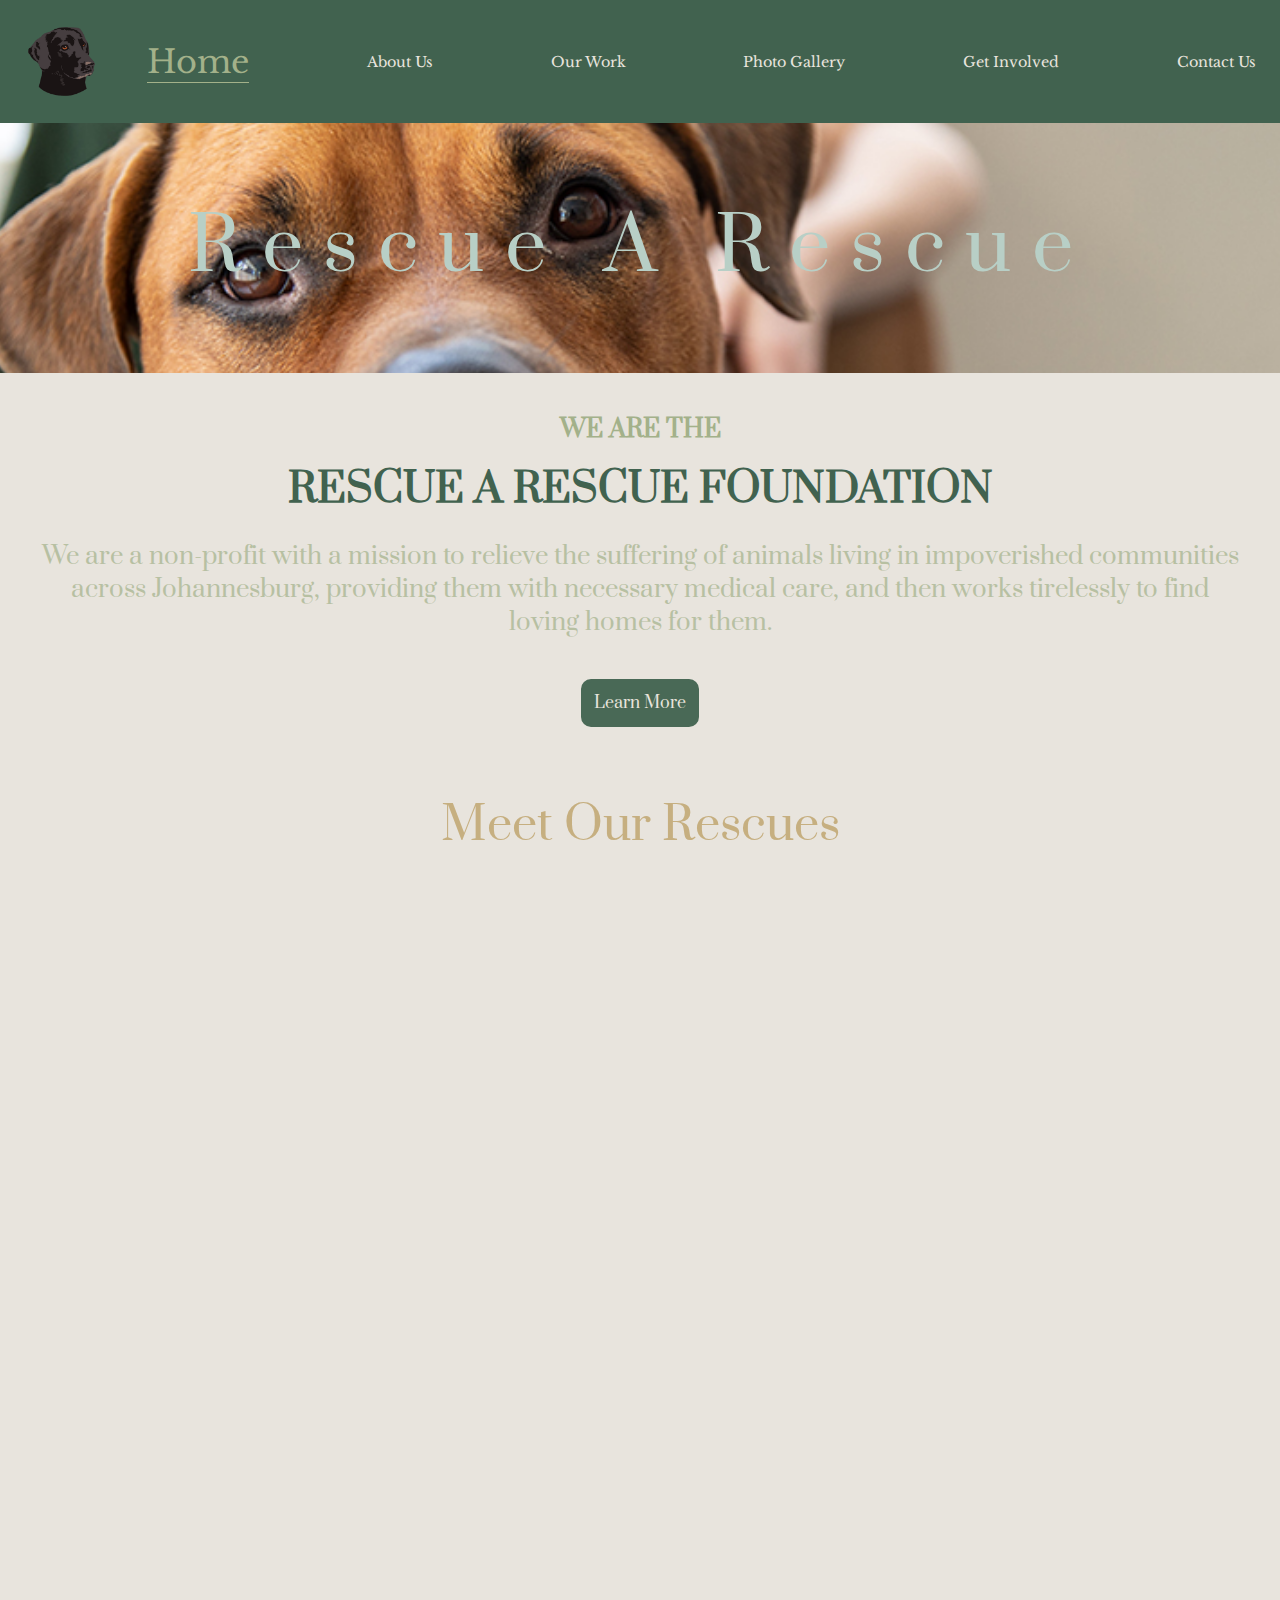
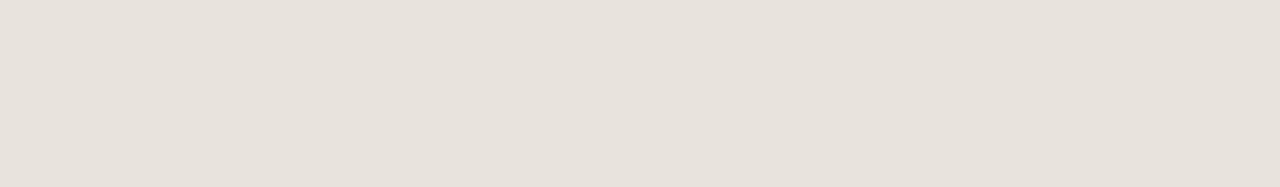
<file: index.html>
<!DOCTYPE html>
<html lang="en" >

<head>
    <meta charset="UTF-8">
    <meta http-equiv="X-UA-Compatible" content="IE=edge">
    <meta name="viewport" content="width=device-width, initial-scale=1.0">
    <link rel="stylesheet" href="Homestyle.css">
    <link href="https://fonts.googleapis.com/css2?family=Libre+Baskerville:wght@400;700&family=Prata&display=swap"
        rel="stylesheet">
    <link rel="stylesheet" href="https://cdnjs.cloudflare.com/ajax/libs/font-awesome/6.2.0/css/all.css">
    <link rel="stylesheet" href="https://cdnjs.cloudflare.com/ajax/libs/font-awesome/4.7.0/css/font-awesome.min.css">
    <link rel="icon" type="image/x-icon"
        href="Images/Dog-logo.png">
    <link rel="stylesheet" href="https://unpkg.com/aos@next/dist/aos.css" />
    <title>PoeNav</title>
</head>

<body >
     <!-- Back to top button START --------------------------------------->
     <button onclick="topFunction()" id="myBtn" title="Go to top">&#11180;</button>
     <script>
         //Get the button
         var mybutton = document.getElementById("myBtn");
 
         // When the user scrolls down 20px from the top of the document, show the button
         window.onscroll = function () { scrollFunction() };
 
         function scrollFunction() {
             if (document.body.scrollTop > 20 || document.documentElement.scrollTop > 20) {
                 mybutton.style.display = "block";
             } else {
                 mybutton.style.display = "none";
             }
         }
 
         // When the user clicks on the button, scroll to the top of the document
         function topFunction() {
             document.body.scrollTop = 0;
             document.documentElement.scrollTop = 0;
         }
     </script>
     <!-- Back to top button END ------------------------------------->
    <header >
        <div class="container container-nav">
            <div class="logo">
                <img class="logo-img"
                    src="Images\Dog-logo.png"
                    alt="">
            </div>
            <nav >
                <div class="menu" >
                    <input type="checkbox" id="check" data-aos="fade-left">
                    <label class="button cancel" for="check"><i class="fa-solid fa-xmark"></i></label>
                    <ul>
                        <label class="button cancel" for="check"><i class="fa-solid fa-xmark"></i></label>
                        <li><a class="link active" href="index.html">Home</a></li>
                        <li><a class="link unactive" href="AboutUs.html">About Us</a></li>
                        <li><a class="link unactive" href="OurWork.html">Our Work</a></li>
                        <li><a class="link unactive" href="PhotoGallery.html">Photo Gallery</a></li>
                        <li><a class="link unactive" href="GetInvolved.html">Get Involved</a></li>
                        <li><a class="link unactive" href="ContactUs.html">Contact Us</a></li>
                        
                    </ul>
                    <label class="button bars" for="check"><i class="fa-solid fa-bars"></i></label>
                </div>



            </nav>
        </div>
    </header>

    <div class="container container-body" >
        <div class="main" >

            <div class="main-img">
                <h1>Rescue A Rescue</h1>
            </div>

            <div class="organisation-info">
                <p>WE ARE THE </p>
                <h3>RESCUE A RESCUE FOUNDATION</h3>
                <h4>We are a non-profit with a mission to relieve the suffering of animals living in impoverished
                    communities across Johannesburg, providing them with necessary medical care, and then works
                    tirelessly to find loving homes for them.</h4>

            </div>

            <div class="learn-more" ><a href="AboutUs.html">Learn More</a></div>

            <div class="rescue-heading " data-aos="fade-up">
                <h2>Meet Our Rescues</h2>
            </div>
            <div class="dog-card " data-aos="zoom-out" data-aos-duration="3500">

                <div class="card ">

                    <div>
                        <img class="card-img" src="Images/Duke-Dog.jpeg"
                            alt="alt" />
                    </div>
                    <div class="info ">
                        <h2>Duke</h2>
                        <p>Breed: Jack Russel </p>
                        <p>Gender: Male</p>
                    </div>

                </div>
                <div class="card" data-aos="fade-up">

                    <div>
                        <img class="card-img"
                            src="Images/Odin-Dog.jpg"
                            alt="alt" />
                    </div>
                    <div class="info">
                        <h2>Odin</h2>
                        <p>Breed: Pitbull </p>
                        <p>Gender: Male</p>
                    </div>

                </div>

                <div class="card" data-aos="fade-up">

                    <div>
                        <img class="card-img"
                            src="Images/Willow-Cat.jpg"
                            alt="alt" />
                    </div>
                    <div class="info">
                        <h2>Willow</h2>
                        <p>Breed: Tabby</p>
                        <p>Gender: Female</p>
                    </div>

                </div>
            </div>

            <div class="buttons">
                <div data-aos="zoom-in"><a href="PhotoGallery.html">See More Rescues</a></div>
                <div data-aos="zoom-in"><a href="GetInvolved.html">Get Involved</a></div>

            </div>

        </div>

        <footer data-aos="fade-up" data-aos-duration="4000">
            <div class="footer-content">
                <div class="footer-link footer-link-navigation">
                    <h3>Navigation</h3>
                    <ul>
                        <li><a class="" href="index.html" style="color: #496956 ; font-weight: 900">Home</a></li>
                        <li><a href="AboutUs.html">About Us</a></li>
                        <li><a href="OurWork.html">Our Work</a></li>
                        <li><a href="PhotoGallery.html">Photo Gallery</a></li>
                        <li><a href="GetInvolved.html">Get Involved</a></li>
                        <li><a href="ContactUs.html">Contact Us</a></li>
                    </ul>

                </div>
                <div class="footer-link footer-link-getInTouch">
                    <h3>Get In Touch</h3>
                    <ul>
                        <li>28 Concorde Rd, Bedfordview, Johannesburg, 2008</li>
                        <li>082 493 1213</li>
                        <li id="email">info@rescuearescue.org</li>
                    </ul>

                </div>
                <div class="footer-link footer-link-social">
                    <h3>Get Connected</h3>
                    <ul>
                        <li><a href="#" class="fa fa-facebook"></a></li>
                        <li><a href="#" class="fa fa-instagram"></a></li>
                        <li><a href="#" class="fa fa-linkedin"></a></li>
                        <li><a href="#" class="fa fa-twitter"></a></li>
                    </ul>

                </div>
            </div>
            <div class="footer-bottom">
                <p> copyright &copy; 2020 Rescue A Rescue</p>
            </div>
        </footer>

        <script src="https://unpkg.com/aos@next/dist/aos.js"></script>
        <script>
            AOS.init();
        </script>
</body>

</html>
</file>
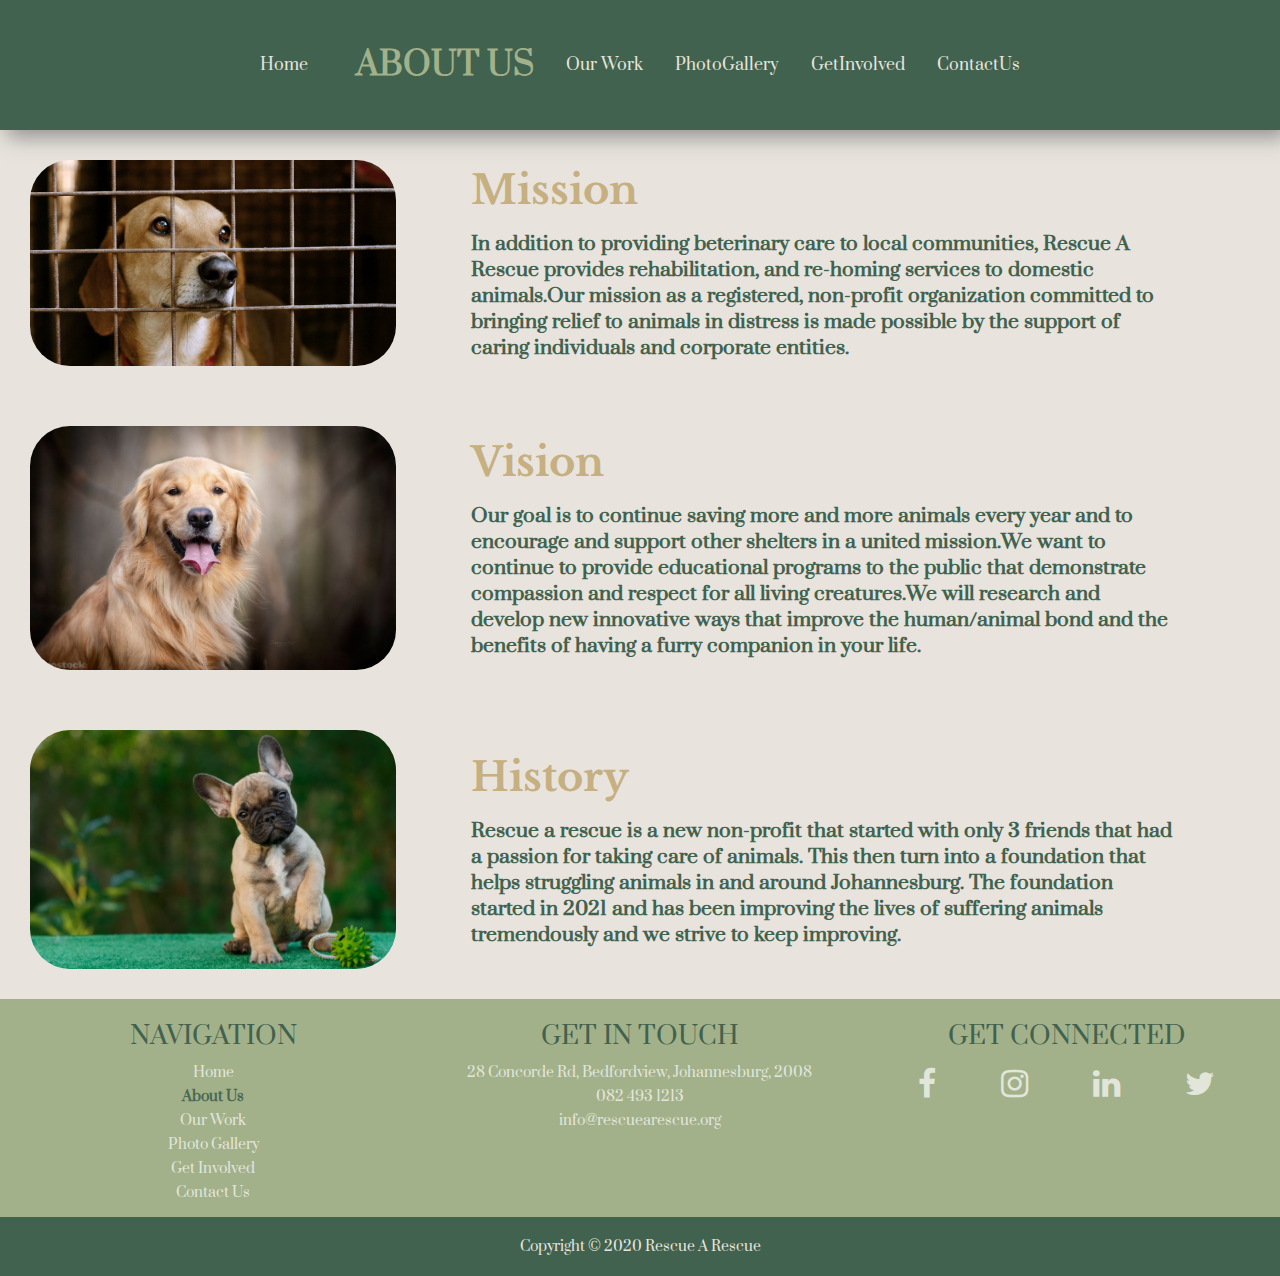
<file: AboutUs.html>
<!DOCTYPE html>
<html lang="en">

<head>
    <meta charset="UTF-8">
    <meta http-equiv="X-UA-Compatible" content="IE=edge">
    <link rel="stylesheet" href="Aboutus.css">
    <meta name="viewport" content="width=device-width, initial-scale=1.0">
    <link href="https://fonts.googleapis.com/css2?family=Libre+Baskerville:wght@400;700&family=Prata&display=swap"
        rel="stylesheet">
    <link rel="stylesheet" href="https://cdnjs.cloudflare.com/ajax/libs/font-awesome/6.2.0/css/all.css">
    <link rel="stylesheet" href="https://cdnjs.cloudflare.com/ajax/libs/font-awesome/4.7.0/css/font-awesome.min.css">
    
    <link rel="icon" type="image/x-icon"
        href="https://images.vexels.com/media/users/3/142912/isolated/lists/4e17695e6ff43707fa6f1078c24d99c8-black-dog-animal-logo.png">
    <!--<link rel="stylesheet" href="https://unpkg.com/aos@next/dist/aos.css" />-->
    <title>AboutUs</title>
</head>

<body data-aos="zoom-out">
    <!-- Back to top button START --------------------------------------->
    <button onclick="topFunction()" id="myBtn" title="Go to top">&#11180;</button>
    <script>
        //Get the button
        var mybutton = document.getElementById("myBtn");

        // When the user scrolls down 20px from the top of the document, show the button
        window.onscroll = function () { scrollFunction() };

        function scrollFunction() {
            if (document.body.scrollTop > 20 || document.documentElement.scrollTop > 20) {
                mybutton.style.display = "block";
            } else {
                mybutton.style.display = "none";
            }
        }

        // When the user clicks on the button, scroll to the top of the document
        function topFunction() {
            document.body.scrollTop = 0;
            document.documentElement.scrollTop = 0;
        }
    </script>
    <!-- Back to top button END ------------------------------------->

    <header>

        <nav>
            <div class="logo">
                <img class="logo-img"
                    src="Images/Dog-logo.png"
                    alt="">
            </div>
            <div class="nav-heading menu">

                <input type="checkbox" id="check" data-aos="fade-left">
                <ul>
                    <label class="button cancel" for="check"><i class="fa-solid fa-xmark"></i></label>
                    <li><a class="unactive" href="index.html">Home</a></li>
                    <li>
                        <h2 class="active">ABOUT US</h2>
                    </li>
                    <li><a class="unactive" href="OurWork.html">Our Work</a></li>
                    <li><a class="unactive" href="PhotoGallery.html">PhotoGallery</a></li>
                    <li><a class="unactive" href="GetInvolved.html">GetInvolved</a></li>
                    <li><a class="unactive" href="ContactUs.html">ContactUs</a></li>
                </ul>
                <label class="button bars" for="check"><i class="fa-solid fa-bars"></i></label>
            </div>
        </nav>

    </header>

    <div class="container container-body">
        <div class="main" data-aos="zoom-out">

            <section class="page-section">
                <img src="Images/Mission-Dog.jpg">
                <article>
                    <h1>Mission</h1>
                    <p>In addition to providing beterinary care to local communities, Rescue A Rescue provides
                        rehabilitation, and re-homing services to domestic animals.Our mission as a registered,
                        non-profit organization committed to bringing relief to animals in distress is made possible by
                        the support of caring individuals and corporate entities. </p>
                </article>
            </section>

            <section class="page-section">
                <img src="Images/Vision-Dog.jpg">
                <article>
                    <h1>Vision</h1>
                    <p>Our goal is to continue saving more and more animals every year and to encourage and support
                        other shelters in a united mission.We want to continue to provide educational programs to the
                        public that demonstrate compassion and respect for all living creatures.We will research and
                        develop new innovative ways that improve the human/animal bond and the benefits of having a
                        furry companion in your life.</p>
                </article>
            </section>

            <section class="page-section" data-aos="fade-up">
                <img src="Images/History-Dog.jpg">
                <article>
                    <h1>History</h1>
                    <p>Rescue a rescue is a new non-profit that started with only 3 friends that had a passion for
                        taking care of animals. This then turn into a foundation that helps struggling animals in and
                        around Johannesburg. The foundation started in 2021 and has been improving the lives of
                        suffering animals tremendously and we strive to keep improving. </p>
                </article>
            </section>
        </div>
    </div>

    <footer data-aos="zoom-out">
        <div class="footer-content">
            <div class="footer-link footer-link-navigation">
                <h3>Navigation</h3>
                <ul>
                    <li><a href="index.html">Home</a></li>
                    <li><a href="AboutUs.html" style="color: #496956 ; font-weight: 900">About Us</a></li>
                    <li><a href="OurWork.html">Our Work</a></li>
                    <li><a href="PhotoGallery.html">Photo Gallery</a></li>
                    <li><a href="GetInvolved.html">Get Involved</a></li>
                    <li><a href="ContactUs.html">Contact Us</a></li>
                </ul>

            </div>
            <div class="footer-link footer-link-getInTouch">
                <h3>Get In Touch</h3>
                <ul>
                    <li>28 Concorde Rd, Bedfordview, Johannesburg, 2008</li>
                    <li>082 493 1213</li>
                    <li id="email">info@rescuearescue.org</li>
                </ul>

            </div>
            <div class="footer-link footer-link-social">
                <h3>Get Connected</h3>
                <ul>
                    <li><a href="#" class="fa fa-facebook"></a></li>
                    <li><a href="#" class="fa fa-instagram"></a></li>
                    <li><a href="#" class="fa fa-linkedin"></a></li>
                    <li><a href="#" class="fa fa-twitter"></a></li>
                </ul>

            </div>
        </div>
        <div class="footer-bottom">
            <p> copyright &copy; 2020 Rescue A Rescue</p>

        </div>
    </footer>

    <script src="https://unpkg.com/aos@next/dist/aos.js"></script>
    <script>
        AOS.init();
    </script>
</body>

</html>
</file>
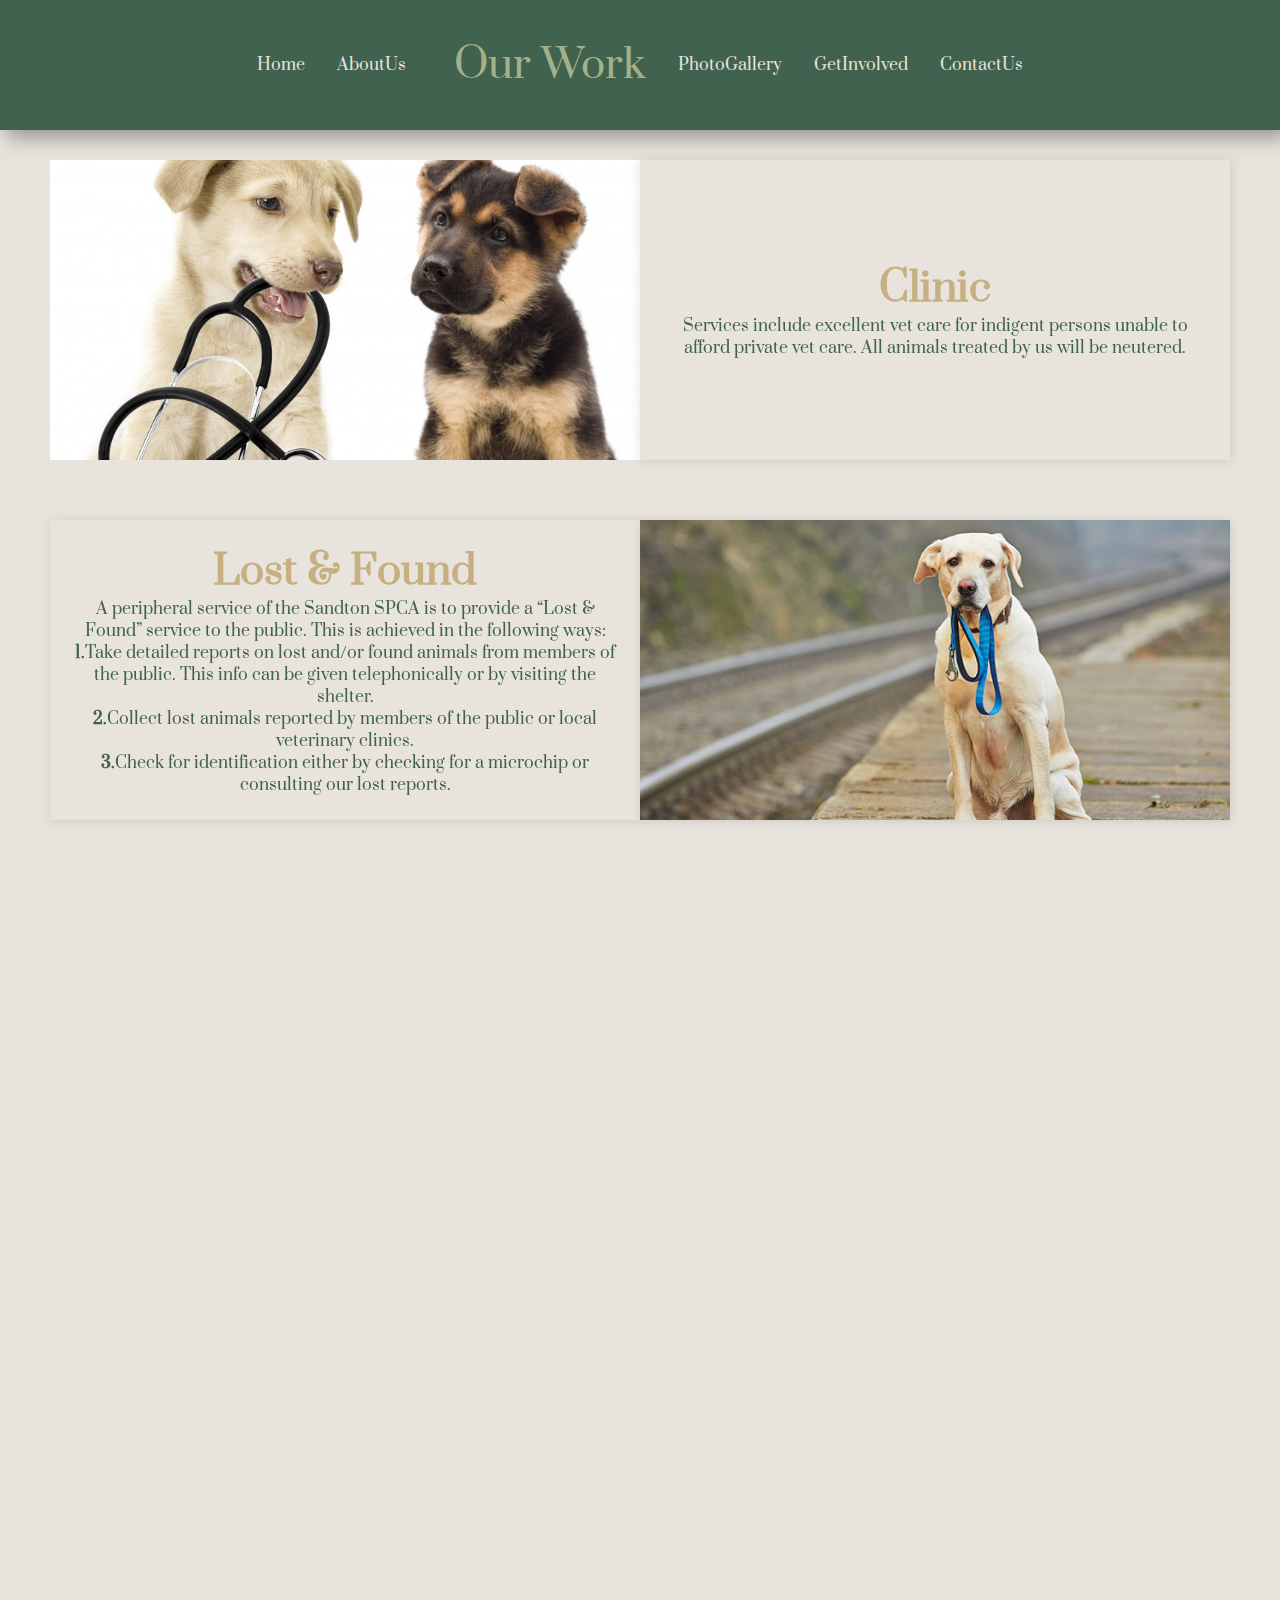
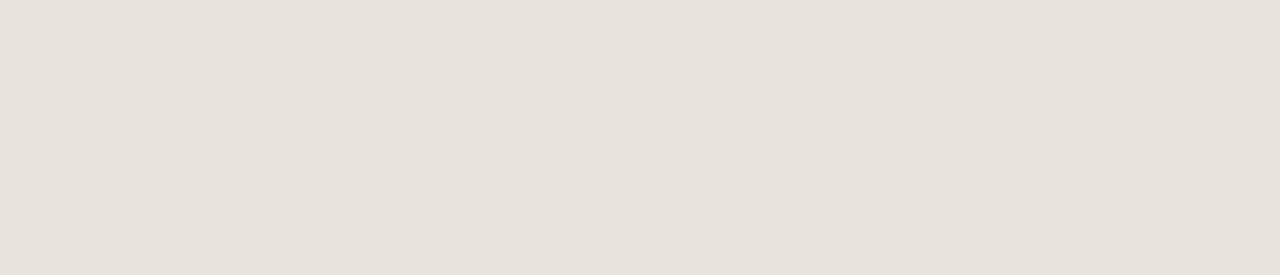
<file: OurWork.html>
<!DOCTYPE html>
<html lang="en">

    <head>
        <meta charset="UTF-8">
        <meta http-equiv="X-UA-Compatible" content="IE=edge">
        <meta name="viewport" content="width=device-width, initial-scale=1.0">
        <link rel="icon" type="image/x-icon"
              href="Images/Dog-logo.png">
        <link href="https://fonts.googleapis.com/css2?family=Libre+Baskerville:wght@400;700&family=Prata&display=swap"
              rel="stylesheet">
        <link rel="stylesheet" href="https://cdnjs.cloudflare.com/ajax/libs/font-awesome/6.2.0/css/all.css">
        <link rel="stylesheet" href="https://cdnjs.cloudflare.com/ajax/libs/font-awesome/4.7.0/css/font-awesome.min.css">
        </link>
        <link rel="stylesheet" href="https://unpkg.com/aos@next/dist/aos.css" />
        <title>Our Work</title>
        <style>
            /* =========Styles Start */
            * {
                margin: 0;
                padding: 0;
                box-sizing: border-box;
                scroll-behavior: smooth;
            }

            body {
                font-family: 'Prata', sans-serif;
                background: var(--Off-White);
                width: 100%;
                overflow-x: hidden;

            }

            :root {
                --Darker-Green: #41624f;
                --Dark-Green: #496956;
                --Light-Green: #a3b18a;
                --Wash-Gold: #c6af80;
                --Off-White: #e8e4dd;

            }
            /*Back to top button START*/
#myBtn {
    display: none;
    position: fixed;
    bottom: 20px;
    right: 30px;
    z-index: 99;
    font-size: 25px;
    border: none;
    outline: none;
    background-color: var(--Darker-Green);
    color: var(--Light-Green);
    cursor: pointer;
    padding: 14px;
    border-radius: 20px;
}

#myBtn:hover {
    background-color: var(--Light-Green);
    color: var(--Darker-Green);
    border: solid 2px;

}

/*Back to top button END*/

            /*================ NAVIGATION ========================= */




            nav {
                display: flex;
                align-items: center;
                background: var(--Darker-Green);
                box-shadow: 7px 7px 20px rgb(122 122 122 / 80%);
                position: relative;
                width: 100%;
                height: 130px;
                background-position: 0 45%;
                background-size: cover;

            }

            .nav-heading ul {
                width: 100%;
                display: flex;
                flex-direction: row;
                justify-content: center;
                align-items: center;
                font-size: .5rem;
                margin: 0 auto;

            }

            .active,
            .unactive {
                padding: 0 1rem;
            }

            .nav-heading .unactive {
                display: flex;
                color: var(--Off-White);
                font-size: 1rem;
            }

            .nav-heading .unactive:hover {
                font-size: 1.5rem;
                color: var(--Light-Green);
                transition: all .3s ease-out;
            }

            .nav-heading .active {
                display: flex;
                font-size: 2.5rem;
                color: var(--Light-Green);
                margin-left: 1rem;

            }

            nav h5 {
                /*Back Button*/
                position: absolute;
                bottom: 0;
                left: 0;
                color: rgba(255, 255, 255, 0.2);
                font-size: 18px;
                font-weight: 600;
                cursor: pointer;
            }

            nav h5:hover {
                color: white;
            }

            nav a {
                text-decoration: none;
                font-size: 35px;
                color: #030303;
            }

            nav a:hover {
                color: rgba(255, 255, 255, 0.7);
            }

            nav ul {
                display: none;
                justify-content: space-between;
                list-style: none;
                font-weight: 400;
            }

            .nav-li {
                margin-left: 2em;
            }

            nav a:hover,
            nav a:focus {
                color: var(--Wash-Gold);
            }


            .logo {
                width: 15%;
                display: flex;
                align-items: center;
                font-family: 'Popins', sans-serif;
                font-weight: 200;
                color: #93d593;
            }

            .logo h1 {
                margin-left: .5em;
                font-weight: 500;
                /* transition: 2s; */
            }

            .logo-img {
                width: 75px;
                height: auto;
                margin-right: .5em;

            }

            /* sidebar START*/
            nav label.cancel {
                position: absolute;
                top: 25px;
                right: 30px;
            }

            #check {
                display: none;
            }

            .button {
                display: none;
            }

            .fa-solid {
                font-size: 1.5rem;
                float: right;
                padding-right: 1rem;
                color: var(--Light-Green);
            }

            .menu {
                width: 100%;
            }

            .logo {
                display: none;
            }

            /* sidebar END*/

            /*===================== BODY ==========================*/
            .ourwork-section {
                display: flex;
                width: 100%;
                padding: 30px 50px;
                animation: .8s ease-out 0s 1 slideInFromLeft;
            }


            .text h1 {
                font-size: 2.5rem;
                font-weight: 600;
                color: var(--Wash-Gold);
            }

            .text p {
                font-size: 1rem;
                font-weight: 500;
                color: var(--Darker-Green);
            }

            .one-pic {
                background: url(Images/Clinic-Dog.jpg);
                background-size: cover;
                background-position: 0 25%;
                width: 50%;
                height: 300px;
            }

            .one-text {

                width: 50%;
                height: 300px;
                display: flex;
                flex-direction: column;
                justify-content: center;
                text-align: center;
                padding: 25px;
            }

            .two-pic {
                background: url(Images/lost-dog.jpg);
                background-size: cover;
                background-position: center;
                width: 50%;
                height: 300px;
            }

            .two-text {
                background: rgb(255, 255, 255);
                width: 50%;
                height: 300px;
                display: flex;
                flex-direction: column;
                justify-content: center;
                text-align: center;
                padding: 25px;
            }

            .three-pic {
                background: url(Images/Shelter-Dog.jpg);
                background-size: contain;
                background-position: center;
                width: 50%;
                height: 300px;
            }

            .three-text {
                background: rgb(255, 255, 255);
                width: 50%;
                height: 300px;
                display: flex;
                flex-direction: column;
                justify-content: center;
                text-align: center;
                padding: 25px;
            }

            .four-pic {
                background: url(Images/Education-dog.jpg);
                background-size: cover;
                background-position: bottom;
                width: 50%;
                height: 300px;
            }

            .four-text {
                background: rgb(255, 255, 255);
                width: 50%;
                height: 300px;
                display: flex;
                flex-direction: column;
                justify-content: center;
                text-align: center;
                padding: 25px;
            }

            .text {
                background-color: var(--Off-White);
                box-shadow: 1px 1px 10px rgba(128, 128, 128, 0.274);
            }





            /*===================== FOOTER =========================*/
            footer {

                position: relative;
                /*This will make the footer stay at the bottom*/
                bottom: 0;
                left: 0;
                right: 0;
                background: var(--Light-Green);
                height: auto;
                width: 100vw;
                padding-top: 10px;
                color: var(--Light-Green);
                animation: .8s ease-out 0s 1 slideInFromLeft;
                font-family: 'Prata', sans-serif;
            }

            .footer-content {
                display: flex;
                justify-content: space-evenly;
                transition: 2s;
                transition: transform .3s ease-in;
                color: var(--Darker-Green);
                font-family: 'Prada', sans-serif;
                width: 90%;

            }

            .footer-content li {
                list-style: none;
                color: rgba(255, 255, 255, 0.7);
                margin-bottom: 5px;

            }


            .footer-content a {
                text-decoration: none;
                color: rgba(255, 255, 255, 0.7);
            }
            .footer-content a:hover {
                color: var(--Darker-Green);
            }


            .footer-content a:active {
                color: #fff;
            }

            .footer-content h3 {
                font-size: 25px;
                font-weight: 400;
                text-transform: uppercase;
                text-align: center;
                margin-bottom: 10px;
            }

            .footer-content {

                margin: 10px auto;
                font-size: 14px;

            }

            .footer-bottom {
                background: var(--Darker-Green);
                width: 100vw;
                padding: 20px 0;
                text-align: center;
            }

            .footer-bottom p {
                font-size: 14px;
                text-transform: capitalize;
                color: var(--Off-White);
            }

            .footer-link {
                width: 33.33%;
                text-align: center;
                font-family: 'Prata', sans-serif;
            }

            .footer-link-social a:hover {
                color: greenyellow;
                transition: all 0.5s;
            }

            .footer-link-social ul {
                display: flex;
                justify-content: center;
                font-size: 2rem;
            }

            .fa {
                margin-right: 19px;
                margin-bottom: 17px;
                margin-left: 1rem;
            }

            /*================== Media Quaries =====================*/
            /*          Medium(Tablets)          */
            /* ================NAV */


            @media (max-width: 768px) {

                body {
                    width: 100%;
                }
                /* Sidebar */
                .logo {
                    display: flex;
                    position: absolute;
                    left: 40%;
                }

                .menu ul {
                    display: flex;
                    flex-direction: column;
                    justify-content: flex-start;
                    position: fixed;
                    top: 0;
                    left: -100%;
                    width: 100%;
                    max-width: 100%;
                    height: 100%;
                    padding-top: 45px;
                    background: var(--Darker-Green);
                    z-index: 1000;
                    transition: all 0.3s ease;
                }

                .menu ul a {
                    display: block;
                    font-size: 23px;
                    width: 100%;
                    margin-top: 60px;
                    box-shadow: none;
                    text-align: center;
                }

                .menu ul a:hover:before {
                    box-shadow: none;
                }

                nav label.bars {
                    display: block;
                }

                #check:checked~label.bars {
                    display: none;

                }

                #check:checked~ul label.cancel {
                    display: block;

                }

                #check:checked~ul {
                    left: 0;

                }

                /* Sidebar END*/
                .text h1 {
                    font-size: 30px;
                    font-weight: 600;

                }

                .text p {
                    font-size: 12px;
                    font-weight: 500;

                }






            }

            /* Body================= */
            .two-pic {
                background-position: 67%;
            }



            /*======================= Small screen (Phone) ==================*/

            @media(max-width: 425px) {

                /* Navigation */

                .container-nav {
                    display: flex;
                }

                nav ul {
                    display: flex;
                    flex-direction: column;
                    align-items: center;
                    justify-content: flex-start;


                }

                nav {
                    display: flex;
                    justify-content: center;

                }

                .nav-heading {
                    padding: 0;
                    font-size: 1.5rem;
                }

                .dog-button {
                    display: none;
                }

                nav h5 {
                    color: rgba(255, 255, 255, 0.8);

                }



                /*============== Body ==================*/
                .text p {
                    font-size: 13px;
                    font-weight: 500;


                }

                .ourwork-section {
                    display: flex;
                    flex-direction: column;
                    width: 100%;
                }

                .one-pic {
                    width: 100%;
                    order: -1;
                }

                .two-pic {
                    width: 100%;
                    background-position: 67%;
                    order: -1;

                }

                .three-pic {
                    width: 100%;
                    order: -1;
                }

                .four-pic {
                    width: 100%;
                    order: -1;
                }

                .text {
                    width: 100%;
                }

                /*=============== Footer ====================*/
                .footer-content {
                    display: flex;
                    flex-direction: column;
                    align-items: center;
                    width: 90%;
                }

                .footer-content h3 {
                    font-size: 1.2em;

                }

                .footer-content ul {
                    text-align: center;
                }

                .footer-link-navigation {
                    display: none;
                }

                .footer-link-getInTouch {
                    display: none;
                }

                .footer-link-social a {
                    font-size: .7em;
                }
            }

            /* ==============Media Query END======== */

            /* ============Styles End */
        </style>
    </head>

    <body>

        <!-- Back to top button START --------------------------------------->
     <button onclick="topFunction()" id="myBtn" title="Go to top">&#11180;</button>
     <script>
         //Get the button
         var mybutton = document.getElementById("myBtn");
 
         // When the user scrolls down 20px from the top of the document, show the button
         window.onscroll = function () { scrollFunction() };
 
         function scrollFunction() {
             if (document.body.scrollTop > 20 || document.documentElement.scrollTop > 20) {
                 mybutton.style.display = "block";
             } else {
                 mybutton.style.display = "none";
             }
         }
 
         // When the user clicks on the button, scroll to the top of the document
         function topFunction() {
             document.body.scrollTop = 0;
             document.documentElement.scrollTop = 0;
         }
     </script>
     <!-- Back to top button END ------------------------------------->

        <!-- ======================NAV====================================== -->
        <header>

            <nav>
                <div class="logo">
                    <img class="logo-img"
                         src="Images/Dog-logo.png"
                         alt="">
                </div>
                <div class="nav-heading menu">

                    <input type="checkbox" id="check" data-aos="fade-left">
                    <ul>
                        <label class="button cancel" for="check"><i class="fa-solid fa-xmark"></i></label>
                        <li><a class="unactive" href="index.html">Home</a></li>
                        <li><a class="unactive" href="AboutUs.html">AboutUs</a></li>
                        <li><a class="active" href="OurWork.html">Our Work</a></li>
                        <li><a class="unactive" href="PhotoGallery.html">PhotoGallery</a></li>
                        <li><a class="unactive" href="GetInvolved.html">GetInvolved</a></li>
                        <li><a class="unactive" href="ContactUs.html">ContactUs</a></li>
                    </ul>
                    <label class="button bars" for="check"><i class="fa-solid fa-bars"></i></label>
                </div>

            </nav>

        </header>
        <!-- ================================Main(Body)====================== -->

        <div class="container container-body">

            <div class="main">

                <section class="ourwork-section
                         section-one" data-aos="zoom-out">

                    <!-- The picture -->
                    <div class="one-pic"></div>

                    <!-- The text -->
                    <div class="text one-text ">
                        <h1>Clinic</h1>
                        <p>Services include excellent vet care for indigent persons unable to afford private vet care. All
                            animals treated by us will be neutered.</p>
                    </div>
                </section>

                <section class="ourwork-section
                         section-two" data-aos="zoom-out">

                    <!-- The text -->
                    <div class="text two-text ">
                        <h1>Lost & Found</h1>
                        <p>
                            A peripheral service of the Sandton SPCA is to provide a “Lost & Found” service to the public.
                            This is achieved in the following ways:<br> <b>1.</b>Take detailed reports on lost and/or found
                            animals from members of the public. This info can be given telephonically or by visiting the
                            shelter. <br> <b>2.</b>Collect lost animals reported by members of the public or local
                            veterinary clinics. <br> <b>3.</b>Check for identification either by checking for a microchip or
                            consulting our lost reports.
                        </p>
                    </div>

                    <!-- The picture -->
                    <div class="two-pic text"></div>
                </section>

                <section class="ourwork-section
                         section-three" data-aos="fade-left">

                    <!-- The picture -->
                    <div class="three-pic text"></div>

                    <!-- The text -->
                    <div class="text three-text">
                        <h1>Animal Shelters</h1>
                        <p>
                            Our Edenvale Animal Shelter provides a safe and loving environment for stray, abandoned, rescued
                            and unwanted animals, with the goal of finding them new homes and reuniting them with their
                            families.
                        </p>
                    </div>


                </section>

                <section class="ourwork-section
                         section-four" data-aos="fade-right">



                    <!-- The text -->
                    <div class="text four-text">
                        <h1>Youth & Education</h1>
                        <p>
                            RAR is actively involved in providing opportunities for animal education and community
                            engagement. Our goal is to promote empathy, kindness, respect, and responsibility towards all
                            animals.
                        </p>
                    </div>

                    <!-- The picture -->
                    <div class="four-pic text"></div>


                </section>

            </div>
        </div>
        <!-- ==============================Footer================================ -->

        <footer data-aos="zoom-out">
            <div class="footer-content">
                <div class="footer-link footer-link-navigation">
                    <h3>Navigation</h3>
                    <ul>
                        <li><a href="index.html">Home</a></li>
                        <li><a href="AboutUs.html">About Us</a></li>
                        <li><a href="OurWork.html" style="color: #496956 ; font-weight: 900">Our Work</a></li>
                        <li><a href="PhotoGallery.html">Photo Gallery</a></li>
                        <li><a href="GetInvolved.html">Get Involved</a></li>
                        <li><a href="ContactUs.html">Contact Us</a></li>
                    </ul>

                </div>
                <div class="footer-link footer-link-getInTouch">

                    <h3>Get In Touch</h3>
                    <ul>

                        <li><i class="fa fa-map"></i>28 Concorde Rd, Bedfordview, Johannesburg, 2008</li>

                        <li><i class="fa fa-phone"></i>082 493 1213</li>

                        <li id="email"><i class="fa fa-envelope"></i>info@rescuearescue.org</li>
                    </ul>

                </div>
                <div class="footer-link footer-link-social">
                    <h3>Get Connected</h3>
                    <ul>
                        <li><a href="#" class="fa fa-facebook"></a></li>
                        <li><a href="#" class="fa fa-instagram"></a></li>
                        <li><a href="#" class="fa fa-linkedin"></a></li>
                        <li><a href="#" class="fa fa-twitter"></a></li>
                    </ul>

                </div>
            </div>
            <div class="footer-bottom">
                <p> copyright &copy; 2020 Rescue A Rescue</p>

            </div>
        </footer>

        <script src="https://unpkg.com/aos@next/dist/aos.js"></script>
        <script>
            AOS.init();
        </script>
    </body>

</html>
</file>
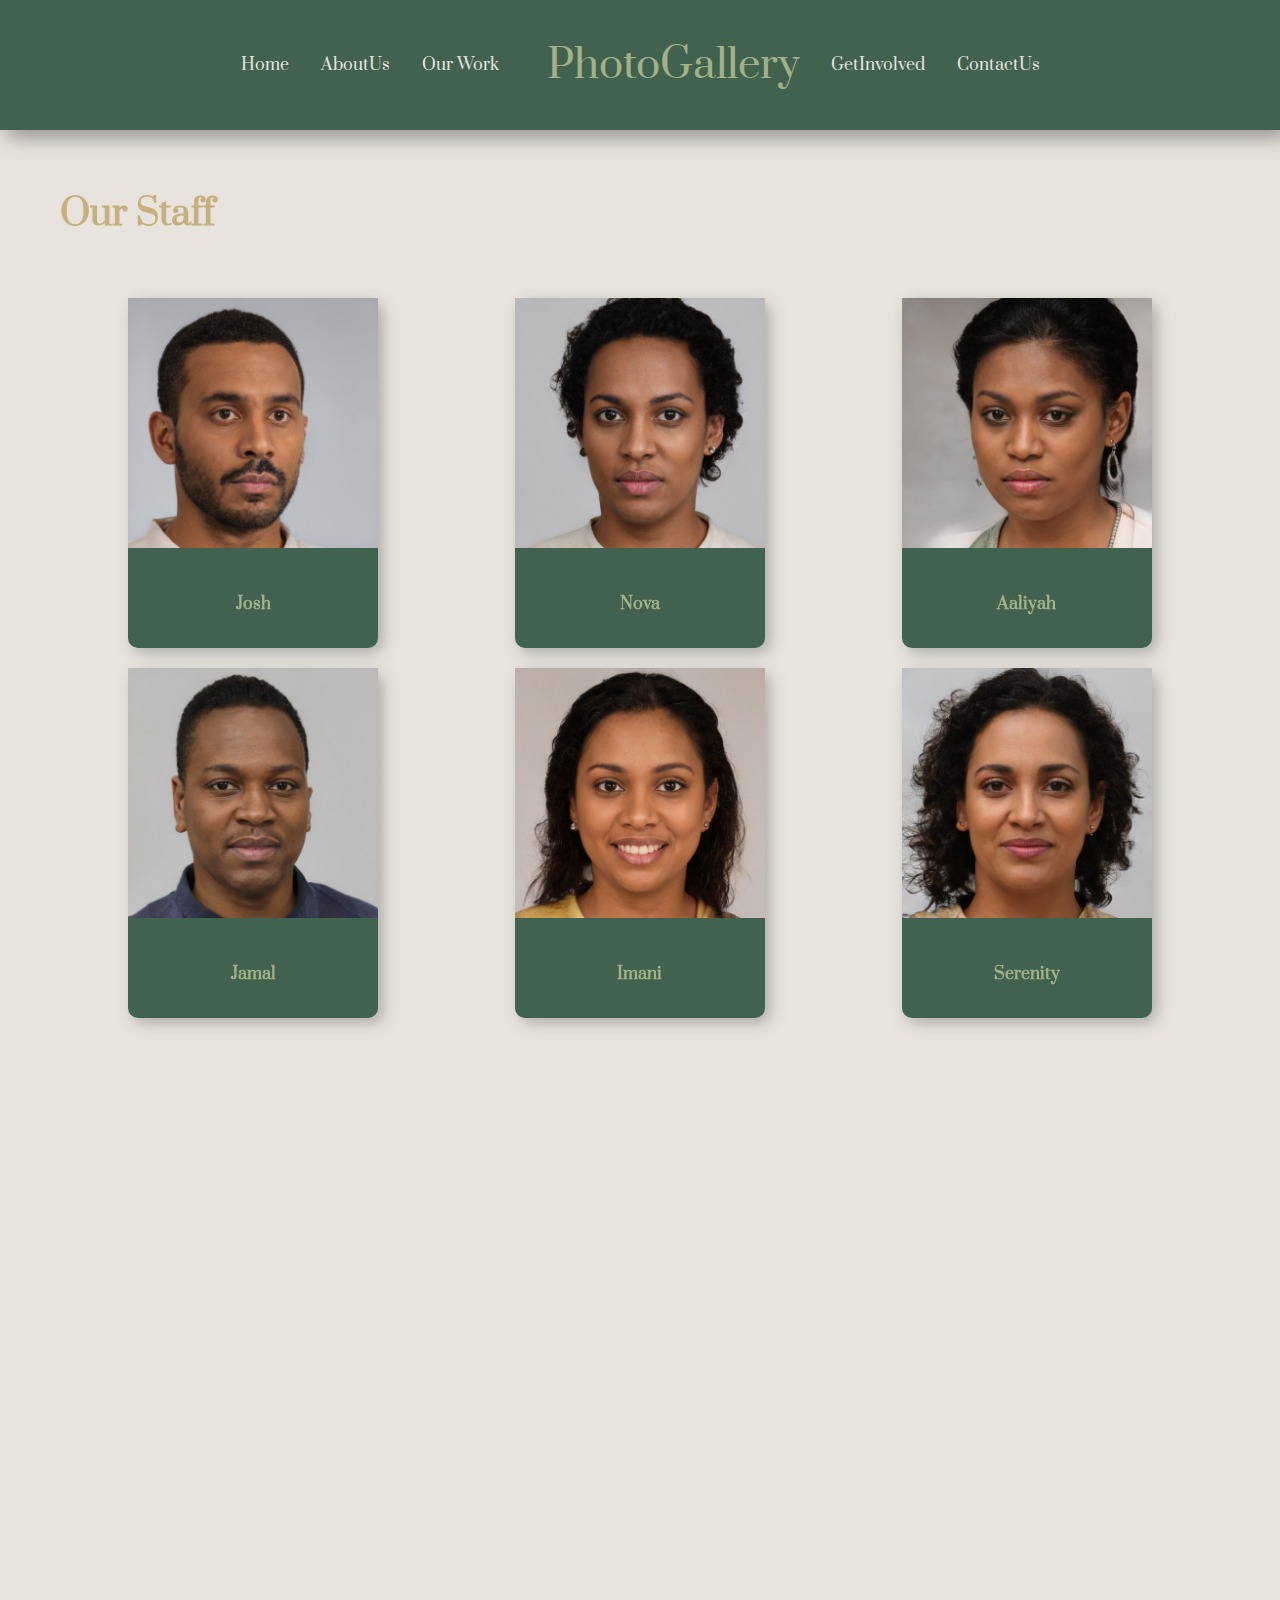
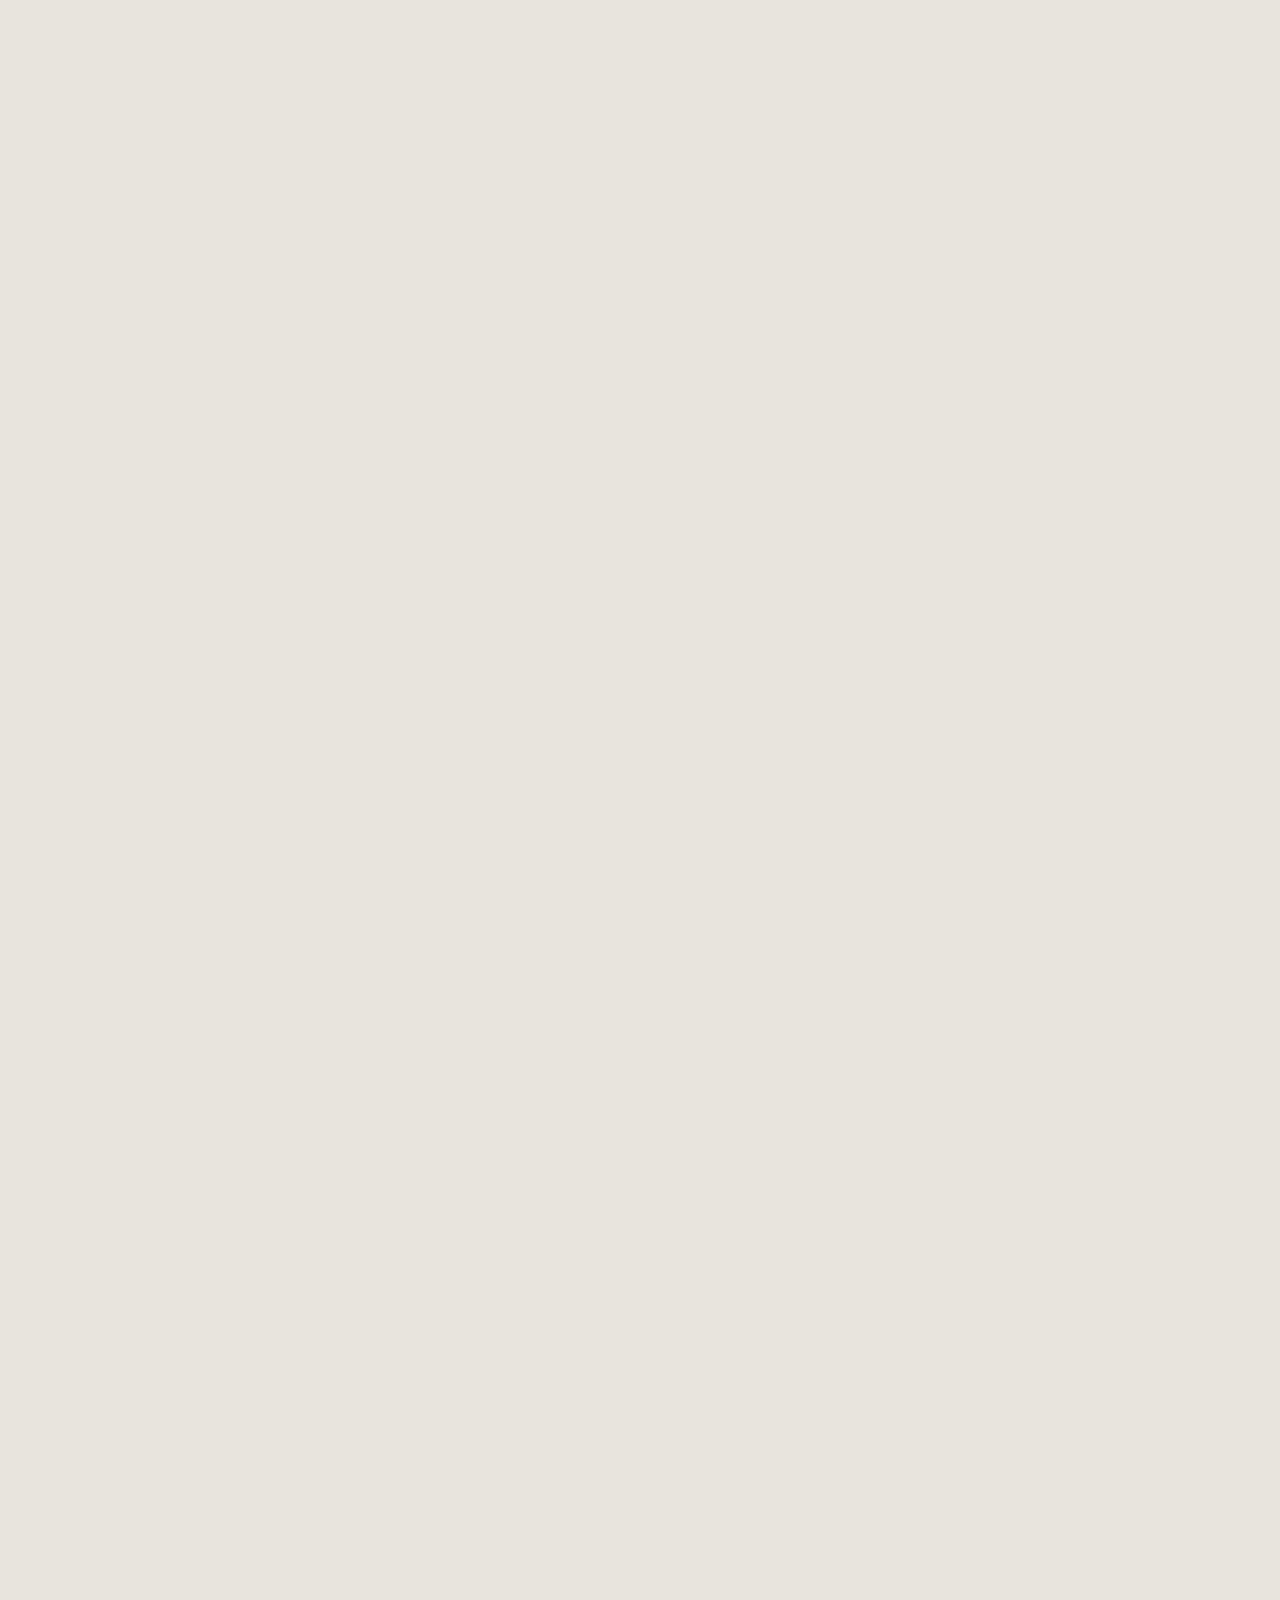
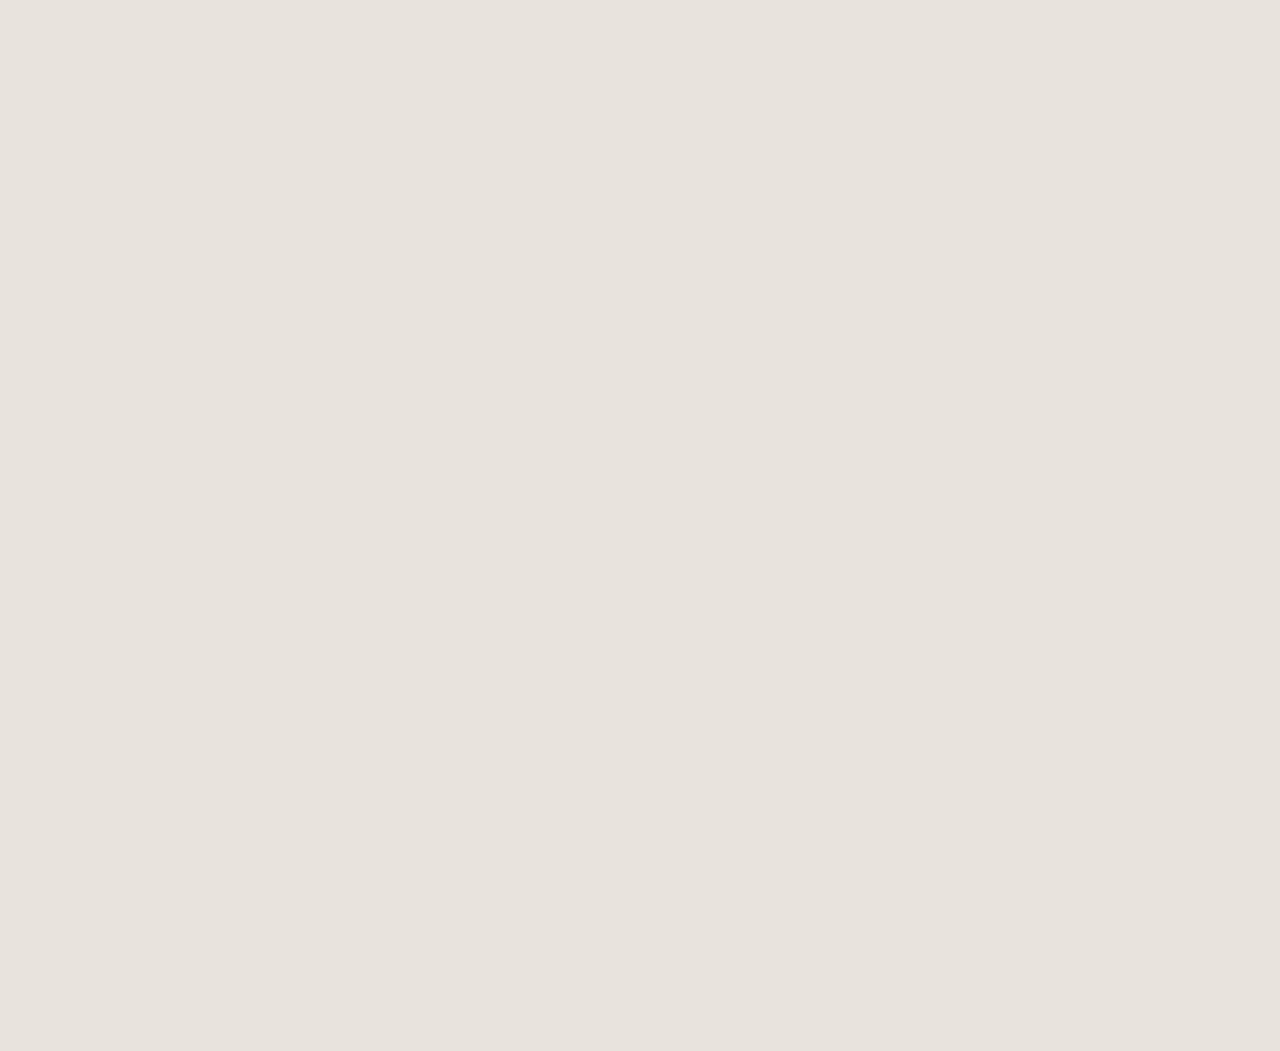
<file: PhotoGallery.html>
<!DOCTYPE html>
<html lang="en">

<head>
    <meta charset="UTF-8">
    <meta http-equiv="X-UA-Compatible" content="IE=edge">
    <meta name="viewport" content="width=device-width, initial-scale=1.0">
    <link rel="icon" type="image/x-icon" href="Images/Dog-logo.png">
    <link href="https://fonts.googleapis.com/css2?family=Libre+Baskerville:wght@400;700&family=Prata&display=swap"
        rel="stylesheet">
    <link rel="stylesheet" href="https://cdnjs.cloudflare.com/ajax/libs/font-awesome/6.2.0/css/all.css">
    <link rel="stylesheet" href="https://cdnjs.cloudflare.com/ajax/libs/font-awesome/4.7.0/css/font-awesome.min.css">
    </link>
    <link rel="stylesheet" href="https://unpkg.com/aos@next/dist/aos.css" />
    <title>PhotoGallery</title>
    <style>
        * {
            margin: 0;
            padding: 0;
            box-sizing: border-box;
            scroll-behavior: smooth;
        }

        body {
            font-family: 'Prata', sans-serif;
            background: var(--Off-White);
            width: 100%;
            overflow-x: hidden;


        }

        :root {
            --Darker-Green: #41624f;
            --Dark-Green: #496956;
            --Light-Green: #a3b18a;
            --Wash-Gold: #c6af80;
            --Off-White: #e8e4dd;

        }

        /*Back to top button START*/
        #myBtn {
            display: none;
            position: fixed;
            bottom: 20px;
            right: 30px;
            z-index: 99;
            font-size: 25px;
            border: none;
            outline: none;
            background-color: var(--Darker-Green);
            color: var(--Light-Green);
            cursor: pointer;
            padding: 14px;
            border-radius: 20px;
        }

        #myBtn:hover {
            background-color: var(--Light-Green);
            color: var(--Darker-Green);
            border: solid 2px;

        }

        /*Back to top button END*/

        /*================ NAVIGATION ========================= */


        nav {
            display: flex;
            align-items: center;
            background: var(--Darker-Green);
            box-shadow: 7px 7px 20px rgb(122 122 122 / 80%);
            position: relative;
            width: 100%;
            height: 130px;
            background-position: 0 45%;
            background-size: cover;

        }

        .nav-heading ul {
            width: 100%;
            display: flex;
            flex-direction: row;
            justify-content: center;
            align-items: center;
            font-size: .5rem;
            margin: 0 auto;

        }

        .active,
        .unactive {
            padding: 0 1rem;
            flex-direction: column;
        }

        .nav-heading .unactive {
            display: flex;
            color: var(--Off-White);
            font-size: 1rem;
        }

        .nav-heading .unactive:hover {
            font-size: 1.5rem;
            color: var(--Light-Green);
            transition: all .3s ease-out;
        }

        .nav-heading .active {
            display: flex;
            font-size: 2.5rem;
            color: var(--Light-Green);
            margin-left: 1rem;

        }

        nav h5 {
            /*Back Button*/
            position: absolute;
            bottom: 0;
            left: 0;
            color: rgba(255, 255, 255, 0.2);
            font-size: 18px;
            font-weight: 600;
            cursor: pointer;
        }

        nav h5:hover {
            color: white;
        }

        nav a {
            text-decoration: none;
            font-size: 35px;
            color: #030303;
        }

        nav a:hover {
            color: rgba(255, 255, 255, 0.7);
        }

        nav ul {
            display: none;
            justify-content: space-between;
            list-style: none;
            font-weight: 400;
        }

        .nav-li {
            margin-left: 2em;
        }

        nav a:hover,
        nav a:focus {
            color: var(--Wash-Gold);
        }


        .logo {
            width: 15%;
            display: flex;
            align-items: center;

            font-weight: 200;
            color: #93d593;
        }

        .logo h1 {
            margin-left: .5em;
            font-weight: 500;
            /* transition: 2s; */
        }

        .logo-img {
            width: 75px;
            height: auto;
            margin-right: .5em;

        }

        /* sidebar START*/
        nav label.cancel {
            position: absolute;
            top: 25px;
            right: 30px;
        }

        #check {
            display: none;
        }

        .button {
            display: none;
        }

        .fa-solid {
            font-size: 1.5rem;
            float: right;
            padding-right: 1rem;
            color: var(--Light-Green);
        }

        .menu {
            width: 100%;
        }

        .logo {
            display: none;
        }

        /* sidebar END*/

        /*===================== BODY ==========================*/
        body {
            animation: .8s ease-out 0s 1 slideInFromLeft;
        }

        .staff-header {
            margin-top: 60px;
            margin-left: 60px;
            font-size: 30px;
            z-index: -2;
            color: var(--Wash-Gold);
        }

        .staff-container {
            display: grid;
            grid-template-columns: auto auto auto;
            padding: 60px;
            justify-content: space-around;
            color: var(--Light-Green)
        }

        .staff-img {
            width: 100%;
            height: 75%;
        }

        .staff-img img {
            width: 100%;
        }

        .staff-info {
            display: flex;
            flex-direction: column;
            justify-content: center;
            width: 100%;
            height: 25%;
            text-align: center;

        }

        .staff-member {
            width: 250px;
            height: 350px;
            /* border: 1px solid black; */
            margin-bottom: 20px;
            border-radius: 10px;
            background: var(--Darker-Green);
            z-index: 2;
            backdrop-filter: blur(2rem);
            box-shadow: 5px 5px 15px rgba(128, 128, 128, 0.568);
        }

        .staff-member:hover {
            transform: scale(1.1);
            transition: transform .2s ease-out;
            box-shadow: 3px 3px 20px grey;
        }

        .dog-grid-container {
            display: grid;
            grid-template-columns: auto auto auto;
            padding: 60px;
            justify-content: space-around;
        }

        .grid-item {
            width: 250px;
            height: 400px;
            /*border: 1px solid black;*/
            margin-bottom: 20px;
            border-radius: 10px;
            background: var(--Darker-Green);
            z-index: 3;
            /*Highter which means it will go infront of the two circles*/
            backdrop-filter: blur(2rem);
        }

        .grid-item:hover {
            transform: scale(1.1);
            transition: transform .2s ease-out;
            box-shadow: 3px 3px 20px grey;
        }

        .grid-item .img-div {
            width: 100%;
            height: 75%;
            overflow-y: hidden;
        }

        img.card-img {
            object-fit: cover;
            width: 100%;
            height: 290px;
        }

        .grid-item .info {
            width: 100%;
            height: 25%;
            overflow-y: hidden;
            display: flex;
            flex-direction: column;
            justify-content: center;
            align-items: center;
            color: var(--Light-Green);
        }

        .dogs-header h3 {
            margin-left: 7%;
            font-size: 2rem;
            color: var(--Wash-Gold);
        }

        .dog-grid-container {
            grid-template-columns: auto auto auto;
        }

        /*===================== FOOTER =========================*/
        footer {

            position: relative;
            /*This will make the footer stay at the bottom*/
            bottom: 0;
            left: 0;
            right: 0;
            background: var(--Light-Green);
            height: auto;
            width: 100vw;
            padding-top: 10px;
            color: var(--Off-White);
            animation: .8s ease-out 0s 1 slideInFromLeft;
            font-family: 'Prata', sans-serif;
        }

        .footer-content {
            display: flex;
            justify-content: space-evenly;
            transition: 2s;
            transition: transform .3s ease-in;
            color: var(--Darker-Green);
            font-family: 'Prada', sans-serif;

        }

        .footer-content li {
            list-style: none;
            color: rgba(255, 255, 255, 0.7);
            margin-bottom: 5px;
        }

        .footer-content a {
            text-decoration: none;
            color: rgba(255, 255, 255, 0.7);
        }

        .footer-content a:hover {
            color: var(--Darker-Green);
        }


        .footer-content a:active {
            color: #fff;
        }

        .footer-content h3 {
            font-size: 25px;
            font-weight: 400;
            text-transform: uppercase;
            text-align: center;
            margin-bottom: 10px;
        }

        .footer-content {

            margin: 10px auto;
            font-size: 14px;

        }

        .footer-bottom {
            background: var(--Darker-Green);
            width: 100vw;
            padding: 20px 0;
            text-align: center;
        }

        .footer-bottom p {
            font-size: 14px;
            text-transform: capitalize;
        }

        .footer-link {
            width: 33.33%;
            text-align: center;
            font-family: 'Prata', sans-serif;
        }

        .footer-link-social a:hover {
            color: greenyellow;
            transition: all 0.5s;
        }

        .footer-link-social ul {
            display: flex;
            justify-content: space-evenly;
            font-size: 2rem;
        }

        .fa {
            margin-left: 1rem;
        }



        /*================== Media Quaries =====================*/
        /*          Medium(Tablets)          */
        @media (max-width: 768px) {

            body {
                width: 100%;
            }

            /* Sidebar */
            .logo {
                display: flex;
                position: absolute;
                left: 40%;
            }

            .menu ul {
                display: flex;
                flex-direction: column;
                justify-content: flex-start;
                position: fixed;
                top: 0;
                left: -100%;
                width: 100%;
                max-width: 100%;
                height: 100%;
                padding-top: 45px;
                background: var(--Darker-Green);
                z-index: 1000;
                transition: all 0.3s ease;
            }

            .menu ul a {
                display: block;
                font-size: 23px;
                width: 100%;
                margin-top: 60px;
                box-shadow: none;
                text-align: center;
            }

            .menu ul a:hover:before {
                box-shadow: none;
            }

            nav label.bars {
                display: block;
                margin-left: 20rem;
            }

            #check:checked~label.bars {
                display: none;

            }

            #check:checked~ul label.cancel {
                display: block;

            }

            #check:checked~ul {
                left: 0;

            }

            /* Sidebar END*/


            /* Body===================== */
            .dog-grid-container,
            .staff-container {
                grid-template-columns: auto auto;
            }
        }


        /*======================= Small screen (Phone) ==================*/
        @media(max-width: 425px) {

            /* Navigation */
            .container-nav {
                display: flex;
            }

            nav ul {
                display: flex;
                flex-direction: column;
                align-items: center;
                justify-content: flex-start;


            }

            nav {
                display: flex;
                justify-content: center;

            }

            .nav-heading {
                padding: 0;
                font-size: 1.5rem;
            }

            .dog-button {
                display: none;
            }

            nav h5 {
                color: rgba(255, 255, 255, 0.8);

            }



            /*============== Body ==================*/

            .dog-grid-container,
            .staff-container {
                grid-template-columns: auto;
            }

            /*=============== Footer ====================*/
            .footer-content {
                display: flex;
                flex-direction: column;
                align-items: center;
            }

            .footer-content h3 {
                font-size: 1.2em;

            }

            .footer-content ul {
                text-align: center;
            }

            .footer-link-navigation {
                display: none;
            }

            .footer-link-getInTouch {
                display: none;
            }

            .footer-link-social a {
                font-size: .7em;
            }
        }
    </style>
</head>

<body>
    <!-- Back to top button START --------------------------------------->
    <button onclick="topFunction()" id="myBtn" title="Go to top">&#11180;</button>
    <script>
        //Get the button
        var mybutton = document.getElementById("myBtn");

        // When the user scrolls down 20px from the top of the document, show the button
        window.onscroll = function () { scrollFunction() };

        function scrollFunction() {
            if (document.body.scrollTop > 20 || document.documentElement.scrollTop > 20) {
                mybutton.style.display = "block";
            } else {
                mybutton.style.display = "none";
            }
        }

        // When the user clicks on the button, scroll to the top of the document
        function topFunction() {
            document.body.scrollTop = 0;
            document.documentElement.scrollTop = 0;
        }
    </script>
    <!-- Back to top button END ------------------------------------->
    <header >

        <nav>
            <div class="logo">
                <img class="logo-img" src="Images/Dog-logo.png" alt="">
            </div>
            <div class="nav-heading menu">

                <input type="checkbox" id="check" data-aos="fade-left">
                <ul>
                    <label class="button cancel" for="check"><i class="fa-solid fa-xmark"></i></label>
                    <li><a class="unactive" href="index.html">Home</a></li>
                    <li><a class="unactive" href="AboutUs.html">AboutUs</a></li>
                    <li><a class="unactive" href="OurWork.html">Our Work</a></li>
                    <li><a class="active" href="PhotoGallery.html">PhotoGallery</a></li>
                    <li><a class="unactive" href="GetInvolved.html">GetInvolved</a></li>
                    <li><a class="unactive" href="ContactUs.html">ContactUs</a></li>
                </ul>
                <label class="button bars" for="check"><i class="fa-solid fa-bars"></i></label>
            </div>

        </nav>

    </header>

    <div class="container container-body" data-aos="zoom">
        <div class="main">

            <div class="staff-header" data-aos="fade-up">
                <h3>Our Staff</h3>
            </div>

            <div class="staff-container" data-aos="fade-up">

                <div class="staff-member">
                    <!-- --------------1 -->
                    <div class="staff-img">
                        <img src="Images/Josh.jpg">
                    </div>
                    <div class="staff-info">
                        <h4>Josh</h4>
                    </div>
                </div>

                <div class="staff-member">
                    <!-- --------------2 -->
                    <div class="staff-img">
                        <img src="Images/Nova.jpg">
                    </div>
                    <div class="staff-info">
                        <h4>Nova</h4>
                    </div>
                </div>

                <div class="staff-member">
                    <!-- --------------3 -->
                    <div class="staff-img">
                        <img src="Images/Aaliyah.jpg">
                    </div>
                    <div class="staff-info">
                        <h4>Aaliyah</h4>
                    </div>
                </div>
                <div class="staff-member" data-aos="fade-right">
                    <!-- --------------4 -->
                    <div class="staff-img">
                        <img src="Images/Jamal.jpg">
                    </div>
                    <div class="staff-info">
                        <h4>Jamal </h4>
                    </div>
                </div>

                <div class="staff-member" data-aos="zoom-in">
                    <!-- --------------5 -->
                    <div class="staff-img">
                        <img src="Images/Imani.jpg">
                    </div>
                    <div class="staff-info">
                        <h4>Imani</h4>
                    </div>
                </div>

                <div class="staff-member" data-aos="fade-left">
                    <!-- --------------6 -->
                    <div class="staff-img">
                        <img src="Images/Serenity.jpg">
                    </div>
                    <div class="staff-info">
                        <h4>Serenity</h4>
                    </div>
                </div>

            </div>

            <!--------------------------DOGS HEADER---------------------------------------------------------------------------------------------->
            <div class="dogs-header" data-aos="fade-right">
                <h3>DOGS......</h3>
            </div>
            <div class="dog-grid-container">

                <div class="grid-item" data-aos="fade-right">
                    <!-- ------------1-->

                    <div class="img-div">
                        <a href="GetInvolved.html">
                            <img class="card-img" src="Images/Jackie-Dog.jpg" />
                        </a>
                    </div>
                    <div class="info">
                        <h2>Jackie</h2>
                        <p>Breed: Dorkie </p>
                        <p>Gender: Male</p>
                    </div>
                </div> <!-- ---------------------------- -->

                <div class="grid-item" data-aos="zoom-in">
                    <!-- -----------2-->

                    <div class="img-div">
                        <a href="GetInvolved.html">
                            <img class="card-img" src="Images/Duke-Dog.jpeg" alt="alt" />
                        </a>
                    </div>
                    <div class="info">
                        <h2>Duke</h2>
                        <p>Breed: Jack Russel </p>
                        <p>Gender: Male</p>
                    </div>
                </div>

                <div class="grid-item" data-aos="fade-left">
                    <!-- ------------3-->

                    <div class="img-div">
                        <a href="GetInvolved.html">
                            <img class="card-img" src="Images/Odin-Dog.jpg" alt="alt" />
                        </a>
                    </div>
                    <div class="info">
                        <h2>Odin</h2>
                        <p>Breed: Pitbull </p>
                        <p>Gender: Male</p>
                    </div>
                </div> <!-- ---------- -->

                <div class="grid-item" data-aos="fade-right">
                    <!-- ------------4-->
                    <div class="img-div ">
                        <a href="GetInvolved.html"> <img class="card-img" src="Images/Buster-Dog.jpg" alt="alt" /></a>
                    </div>
                    <div class="info">
                        <h2>Buster</h2>
                        <p>Breed: Mullins Feist </p>
                        <p>Gender: Male</p>
                    </div>
                </div> <!-- ---------- -->

                <div class="grid-item" data-aos="zoom-in">
                    <!-- ------------5-->
                    <div class="img-div">
                        <a href="GetInvolved.html"> <img class="card-img" src="Images/Fabian-Dog.JPG" alt="alt" /></a>
                    </div>
                    <div class="info">
                        <h2>Fabian</h2>
                        <p>Breed: Germin Sheaperd Mix </p>
                        <p>Gender: Female</p>
                    </div>
                </div> <!-- ---------- -->

                <div class="grid-item" data-aos="fade-left">
                    <!-- ------------6-->
                    <div class="img-div">
                        <a href="GetInvolved.html"> <img class="card-img" src="Images/Buddy-Dog.jpg" alt="alt" /></a>
                    </div>
                    <div class="info">
                        <h2>Buddy</h2>
                        <p>Breed: Labrador</p>
                        <p>Gender: Female</p>
                    </div>
                </div> <!-- ---------- -->

                <div class="grid-item" data-aos="fade-right">
                    <!-- ------------7-->
                    <div class="img-div">
                        <a href="GetInvolved.html"> <img class="card-img" src="Images/Sampson-Dog.jpeg" alt="alt" /></a>
                    </div>
                    <div class="info">
                        <h2>Sampson</h2>
                        <p>Breed: Australian Cattle </p>
                        <p>Gender: Female</p>
                    </div>
                </div> <!-- ---------- -->

                <div class="grid-item" data-aos="zoom-in">
                    <!-- ------------8-->
                    <div class="img-div">
                        <a href="GetInvolved.html">
                            <img class="card-img" src="Images/Diego-Dog.jpg" alt="alt" /></a>
                    </div>
                    <div class="info">
                        <h2>Diego</h2>
                        <p>Breed: Pit Bull</p>
                        <p>Gender: Female</p>
                    </div>
                </div> <!-- ---------- -->

                <div class="grid-item" data-aos="fade-left">
                    <!-- ------------9-->
                    <div class="img-div">
                        <a href="GetInvolved.html">
                            <img class="card-img" src="Images/Sam-Dog.jpg" alt="alt" /></a>
                    </div>
                    <div class="info">
                        <h2>Sam</h2>
                        <p>Breed: Nova Duck</p>
                        <p>Gender: Female</p>
                    </div>
                </div> <!-- ---------- -->

            </div>

            <div class="dogs-header" data-aos="fade-right">
                <h3>CATS.......</h3>
                <!--------------------------CATS HEADER---------------------------------------------------------------------------------------------->
            </div>
            <div class="dog-grid-container">

                <div class="grid-item" data-aos="fade-right">
                    <!-- ------------1-->

                    <div class="img-div">
                        <a href="GetInvolved.html">
                            <img class="card-img" src="Images/Luna-Cat.jpg" alt="alt" />
                        </a>
                    </div>
                    <div class="info">
                        <h2>Luna</h2>
                        <p>Breed: Bicolor</p>
                        <p>Gender: Female</p>
                    </div>


                </div> <!-- ---------------------------- -->

                <div class="grid-item" data-aos="zoom-in">
                    <!-- -----------2-->

                    <div class="img-div">
                        <a href="GetInvolved.html"> <img class="card-img" src="Images/Milo-Cat.jpg" alt="alt" /></a>
                    </div>
                    <div class="info">
                        <h2>Milo</h2>
                        <p>Breed: Bicolor</p>
                        <p>Gender: Male</p>
                    </div>
                </div>

                <div class="grid-item" data-aos="fade-left">
                    <!-- ------------3-->

                    <div class="img-div">
                        <a href="GetInvolved.html"> <img class="card-img" src="Images/Oliver-Cat.jpg" alt="alt" /></a>
                    </div>
                    <div class="info">
                        <h2>Oliver</h2>
                        <p>Breed: Siamese </p>
                        <p>Gender: Male</p>
                    </div>

                </div> <!-- ---------- -->

                <div class="grid-item" data-aos="fade-right">
                    <!-- ------------4-->
                    <div class="img-div">
                        <a href="GetInvolved.html"> <img class="card-img" src="Images/Leo-Cat.jpg" alt="alt" /></a>
                    </div>
                    <div class="info">
                        <h2>Leo</h2>
                        <p>Breed: Ojos Azules </p>
                        <p>Gender: Male</p>
                    </div>
                </div> <!-- ---------- -->

                <div class="grid-item" data-aos="zoom-in">
                    <!-- ------------5-->
                    <div class="img-div">
                        <a href="GetInvolved.html"> <img class="card-img" src="Images/Loki-Cat.jpg" alt="alt" /></a>
                    </div>
                    <div class="info">
                        <h2>Loki</h2>
                        <p>Breed: Aegean</p>
                        <p>Gender: Male</p>
                    </div>
                </div> <!-- ---------- -->

                <div class="grid-item" data-aos="fade-left">
                    <!-- ------------6-->
                    <div class="img-div">
                        <a href="GetInvolved.html"> <img class="card-img" src="Images/Bella-Cat.jpg" alt="alt" /></a>
                    </div>
                    <div class="info">
                        <h2>Bella</h2>
                        <p>Breed: Ragdoll</p>
                        <p>Gender: Female </p>
                    </div>
                </div> <!-- ---------- -->

                <div class="grid-item" data-aos="fade-right">
                    <!-- ------------7-->
                    <div class="img-div">
                        <a href="GetInvolved.html"> <img class="card-img" src="Images/Charlie-Cat.jpg" alt="alt" /></a>
                    </div>
                    <div class="info">
                        <h2>Charlie</h2>
                        <p>Breed: Tonkinese</p>
                        <p>Gender: Female</p>
                    </div>
                </div> <!-- ---------- -->

                <div class="grid-item" data-aos="zoom-in">
                    <!-- ------------8-->
                    <div class="img-div">
                        <a href="GetInvolved.html"> <img class="card-img" src="Images/Willow-Cat.jpg" alt="alt" /></a>
                    </div>
                    <div class="info">
                        <h2>Willow</h2>
                        <p>Breed: Tabby</p>
                        <p>Gender: Female</p>
                    </div>
                </div> <!-- ---------- -->

                <div class="grid-item" data-aos="fade-left">
                    <!-- ------------9-->
                    <div class="img-div">
                        <a href="GetInvolved.html"> <img class="card-img" src="Images/lottie-Cat.jpg" alt="alt" /></a>
                    </div>
                    <div class="info">
                        <h2>Lottie</h2>
                        <p>Breed: Tabby</p>
                        <p>Gender: Female</p>
                    </div>
                </div> <!-- ---------- -->


            </div>

        </div>
    </div>

    <footer data-aos="zoom-out">
        <div class="footer-content">
            <div class="footer-link footer-link-navigation">
                <h3>Navigation</h3>
                <ul>
                    <li><a href="Homepage.html">Home</a></li>
                    <li><a href="AboutUs.html">About Us</a></li>
                    <li><a href="OurWork.html">Our Work</a></li>
                    <li><a href="PhotoGallery.html" style="color: #496956 ; font-weight: 900">Photo Gallery</a></li>
                    <li><a href="GetInvolved.html">Get Involved</a></li>
                    <li><a href="ContactUs.html">Contact Us</a></li>
                </ul>

            </div>
            <div class="footer-link footer-link-getInTouch">
                <h3>Get In Touch</h3>
                <ul>
                    <li>28 Concorde Rd, Bedfordview, Johannesburg, 2008</li>
                    <li>082 493 1213</li>
                    <li id="email">info@rescuearescue.org</li>
                </ul>

            </div>
            <div class="footer-link footer-link-social">
                <h3>Get Connected</h3>
                <ul>
                    <li><a href="#" class="fa fa-facebook"></a></li>
                    <li><a href="#" class="fa fa-instagram"></a></li>
                    <li><a href="#" class="fa fa-linkedin"></a></li>
                    <li><a href="#" class="fa fa-twitter"></a></li>
                </ul>

            </div>
        </div>
        <div class="footer-bottom">
            <p> copyright &copy; 2020 Rescue A Rescue</p>

        </div>
    </footer>


    <script src="https://unpkg.com/aos@next/dist/aos.js"></script>
    <script>
        AOS.init();
    </script>
</body>

</html>
</file>
<file: Homestyle.css>
/*===================== REFERENCES =======================*/
/*
https://www.canva.com/design/play?locale=en&layoutQuery=green&analyticsCorrelationId=5eb395c7-9374-4d3e-80f9-aac7656a2943
https://www.mspca.org/
https://iheartdogs.com/
*/






* {
    margin: 0;
    padding: 0;
    box-sizing: border-box;
    scroll-behavior: smooth;
    
}

:root {
    --Darker-Green: #41624f;
    --Dark-Green: #496956;
    --Light-Green: #a3b18a;
    --Wash-Gold: #c6af80;
    --Off-White: #e8e4dd;
    --Backgound-White: #f5f6f5;
}

/*fansy cursor start*/
.cursor {

    position: fixed;
    border-radius: 50%;
    transform: translateX(-50%) translateY(-50%);
    pointer-events: none;
    left: -100px;
    top: 50%;
    /* mix-blend-mode: color-dodge; */
    background-color: #7a9b87;
    z-index: 10000;
    border: #0e0f0e;
    height: 10px;
    width: 10px;
    transition: all 15ms ease-out;
}

/*fancy cursor end*/

body {
    font-family: 'Prata', serif;
    background: var(--Off-White);
    overflow-x: hidden;

}

/*Back to top button START*/
#myBtn {
    display: none;
    position: fixed;
    bottom: 20px;
    right: 30px;
    z-index: 99;
    font-size: 25px;
    border: none;
    outline: none;
    background-color: var(--Darker-Green);
    color: var(--Off-White);
    cursor: pointer;
    padding: 14px;
    border-radius: 20px;
}

#myBtn:hover {
    background-color: var(--Darker-Green);
    color: var(--Light-Green);
    border: solid 2px;

}

/*Back to top button END*/




/* sidebar */
nav label.cancel {
    position: absolute;
    top: 25px;
    right: 30px;
}

#check {
    display: none;
}

.button {
    display: none;
}

.fa-solid {
    font-size: 1.5rem;
    float: right;
    padding-right: 1rem;
    color: var(--Light-Green);
}



.container-nav {
    display: flex;
    justify-content: space-between;
    align-items: center;
    background: #41624f;
    padding: 1.5em;
    width: 100%;
    overflow: hidden;
    animation: ease-in 1s forwards;
}

nav {
    width: 90%;

}

nav ul {
    display: flex;
    justify-content: space-between;
    list-style: none;
    align-items: center;
}

nav a {
    text-decoration: none;
    color: #e8e4dd;
    font-size: 1.35rem;
    font-weight: 400;
    position: relative;
    font-family: 'Libre Baskerville', serif;
}

.nav-li {
    margin-left: 2em;
}

nav a:hover,
nav a:focus {
    color: var(--Light-Green);
}


.logo {
    width: 10%;
    display: flex;
    align-items: center;

    font-weight: 200;
    color: var(--Light-Green);
}

.logo h1 {
    font-weight: 500;
    color: #4eb14e;
}

.logo-img {
    width: 75px;
    height: auto;
    margin-right: .5em;

}

.active {
    border-bottom: 1px solid var(--Light-Green);
    color: var(--Light-Green);
    font-size: 2rem;

}

.active:hover {
    border-bottom: 1px solid var(--Light-Green);
}

.unactive {
    font-size: .9rem;
}

.unactive:hover {
    font-size: 1.5rem;
    transition: all .3s ease-out;
}


.link::after {
    content: '';
    position: absolute;
    left: 0;
    bottom: 0;
    width: 100%;
    height: 2px;
    background: currentColor;
    transform: scaleX(0);
    transform-origin: right;
    transition: transform 250ms ease-in;
}

.link:hover::after {
    transform: scaleX(1);
    transform-origin: left;
    color: #a3b18a;
}

.topnav .icon {
    display: none;
}



/*====================== main ===================================*/
.container {
    animation: .8s ease-out 0s 1 slideInFromLeft;
}

.main-img {
    background-image: url(Images/Header-Dog.jpg);
    background-position: bottom;
    background-size: cover;
    background-attachment: fixed;
    height: 250px;
    display: flex;
    width: 100%;
}

.main-img h1 {
    max-width: 90%;
    display: flex;
    flex-direction: column;
    justify-content: center;
    margin: 0 auto;
    text-align: center;

    color: #b8cfc6;
    font-size: 4.6rem;
    letter-spacing: 20px;
    font-weight: 200;
}

.rescue-heading h2 {
    text-align: center;
    font-size: 2.5rem;
    color: #80a380;
    padding: 20px 0;
}

.organisation-info {
    padding: 40px;
    text-align: center;
}

.organisation-info p {
    font-size: 1.5rem;
    font-weight: 600;
    color: var(--Light-Green);
}

.organisation-info h3 {
    font-size: 2.5rem;
    font-weight: 600;
    color: var(--Darker-Green);
    margin-top: 1rem;
}

.organisation-info h4 {
    font-weight: 400;
    font-size: 24px;
    color: var(--Light-Green);
    opacity: .7;
    margin-top: 1.5rem;
    font-family: 'Prata', serif;

}

.learn-more {
    display: flex;
    justify-content: center;
    margin-bottom: 20px;
}

.learn-more a {
    text-decoration: none;
    background-color: var(--Dark-Green);
    color: var(--Off-White);
    border: 3px solid var(--Dark-Green);
    padding: 10px;
    border-radius: 10px;
    transition: 0.5s;
}

.learn-more a:hover {
    background: rgba(255, 255, 255, 0);
    color: var(--Darker-Green);

}

/* Dogs img section */
.rescue-heading h2 {
    text-align: center;
    font-size: 45px;
    color: var(--Wash-Gold);
    font-weight: 400;
    padding: 20px 0;
    margin: 3rem 0;
}

.dog-card {
    display: flex;
    justify-content: space-evenly;
    font-family: 'Libre Baskerville', serif;

}

.card {
    display: flex;
    align-items: center;
    justify-content: center;
    flex-direction: column;
    background: var(--Light-Green);
    border-radius: 1rem;
    box-shadow: 3px 3px 20px rgb(61, 61, 61);
    width: 250px;
    height: 300px;


}

.info {
    display: flex;
    flex-direction: column;
    justify-content: center;
    color: var(--Off-White);
}

.card .card-img {
    width: 250px;
    border-radius: 8%;

}

.card div {
    flex: 1;
    /*splits the space equaly between the image div and the info div*/
    text-align: center;
}

.buttons {
    display: flex;
    justify-content: center;
    margin: 2rem 0;


}

.buttons div {
    margin: 50px;
}

.buttons a {
    text-decoration: none;
    background: var(--Dark-Green);
    color: var(--Off-White);
    border: 3px solid var(--Dark-Green);
    padding: 1rem;
    border-radius: 20px;
    transition: 0.5s;
}

.buttons a:hover {
    background: rgba(255, 255, 255, 0);
    color: var(--Darker-Green);
}

/*=========================== Footer ==========================================*/
footer {

    position: relative;
    /*This will make the footer stay at the bottom*/
    bottom: 0;
    left: 0;
    right: 0;
    background: var(--Light-Green);
    height: auto;
    width: 100vw;
    padding-top: 10px;
    color: var(--Darker-Green);
    animation: .8s ease-out 0s 1 slideInFromLeft;
    font-family: 'Prata', sans-serif;
}

.footer-content {
    display: flex;
    justify-content: space-evenly;
    transition: 2s;
    transition: transform .3s ease-in;

}

.footer-content li {
    list-style: none;
    color: var(--Off-White);
    margin-bottom: 5px;
    font-family: 'Prata', sans-serif;
}

.footer-content a {
    text-decoration: none;
    color: var(--Off-White);

}


.footer-content a:hover {
    color: var(--Darker-Green);
}

.footer-content h3 {
    font-size: 25px;
    font-weight: 400;
    text-transform: uppercase;
    text-align: center;
    margin-bottom: 10px;
}

.footer-content {

    margin: 10px auto;
    font-size: 14px;

}

.footer-bottom {
    background: var(--Darker-Green);
    width: 100vw;
    padding: 20px 0;
    text-align: center;
}

.footer-bottom p {
    font-size: 14px;
    text-transform: capitalize;
    color: var(--Off-White);
}

.footer-link {
    width: 33.33%;
    text-align: center;
}

.footer-link-social a:hover {
    color: greenyellow;
    transition: all 0.5s;
}

.footer-link-social ul {
    display: flex;
    justify-content: space-evenly;
    font-size: 2rem;
}

/* =======================MEDIA QURIES================ */

/* =====================Medium screen (Tablet)==================== */
@media (max-width: 768px) {


    /* Navigation=========================== */

    /* Sidebar */
    .menu ul {
        display: flex;
        flex-direction: column;
        justify-content: space-evenly;
        position: fixed;
        top: 0;
        left: -100%;
        width: 100%;
        max-width: 100%;
        padding-top: 45px;
        height: 100%;
        background: var(--Darker-Green);
        z-index: 1000;
        transition: all 0.3s ease;
    }

    .menu ul a {
        display: block;
        font-size: 23px;
        width: 100%;
        margin-top: 30px;
        box-shadow: none;
        text-align: center;


    }

    .menu ul a:hover:before {
        box-shadow: none;
    }

    nav label.bars {
        display: block;
    }

    #check:checked~label.bars {
        display: none;

    }

    #check:checked~ul label.cancel {
        display: block;

    }

    #check:checked~ul {
        left: 0;

    }

    /* Sidebar END*/


    .logo {
        width: 100%;
        display: flex;
        justify-content: end;
    }




    /* Main */

    .container-body {
        z-index: 1;
    }

    body {
        overflow-x: hidden;
        width: 100vw;
        height: 100vh;
    }

    .organisation-info h4 {
        font-size: 1.25rem;
        opacity: .8;
    }

    .main-img {
        font-size: 2.5rem;
        background-size: cover;
        background-attachment: inherit;
        background-position: top;

    }

    .main-img h1 {
        font-size: 5vw;

    }

    .rescue-heading h2 {
        font-size: 2.25rem;
    }

    .card {
        width: 200px;
        height: 250px;
    }

    .card .card-img {
        width: 200px;
    }



    /* Footer */

}

/*================= Small screen (Phone)========================= */
@media (max-width: 425px) {

    /* Navigation */
    .container-nav {
        display: flex;

    }

    nav ul {
        display: flex;
        flex-direction: column;
        align-items: center;


    }

    .organisation-info p {
        font-size: 1rem;
    }

    .organisation-info h3 {
        font-size: 1.38rem;
    }

    .organisation-info h4 {
        font-size: .9rem;
        line-height: 1.8rem;
        opacity: .8;
    }





    /* Body */
    .main-img {
        display: none;
    }

    .dog-card {
        display: flex;
        flex-direction: column;
        align-items: center;

    }

    .card {
        margin-bottom: 2rem;
        width: 200px;
        height: 250px;
        box-shadow: 3px 3px 20px rgb(61, 61, 61);
    }

    .card .card-img {
        width: 200px;
    }

    .buttons {
        display: flex;
        flex-direction: column;
        align-items: center;
        margin: 0;
        margin-bottom: 1.5rem;
    }

    .buttons div {
        margin: 25px;
    }

    /* Footer */
    .footer-content {
        display: flex;
        flex-direction: column;
        align-items: center;
    }

    .footer-content h3 {
        font-size: 1.2em;

    }

    .footer-content ul {
        text-align: center;
    }

    .footer-link-navigation {
        display: none;
    }

    .footer-link-social a {
        font-size: .7em;
    }


}
</file>
<file: Aboutus.css>
* {
    margin: 0;
    padding: 0;
    box-sizing: border-box;
    scroll-behavior: smooth;
}

:root {
    --Darker-Green: #41624f;
    --Dark-Green: #496956;
    --Light-Green: #a3b18a;
    --Wash-Gold: #c6af80;
    --Off-White: #e8e4dd;

}

body {
    font-family: 'Prata', sans-serif;
    background: var(--Off-White);
    overflow-x: hidden;

}

/*Back to top button START*/
#myBtn {
    display: none;
    position: fixed;
    bottom: 20px;
    right: 30px;
    z-index: 99;
    font-size: 25px;
    border: none;
    outline: none;
    background-color: var(--Darker-Green);
    color: var(--Light-Green);
    cursor: pointer;
    padding: 14px;
    border-radius: 20px;
}

#myBtn:hover {
    background-color: var(--Light-Green);
    color: var(--Darker-Green);
    border: solid 2px;

}

/*Back to top button END*/



/*================ Navigation ========================================*/






nav {
    display: flex;
    align-items: center;
    background: var(--Darker-Green);
    box-shadow: 7px 7px 20px rgb(122 122 122 / 80%);
    position: relative;
    width: 100%;
    height: 130px;
    background-position: 0 45%;
    background-size: cover;

}

.nav-heading ul {
    width: 100%;
    display: flex;
    flex-direction: row;
    justify-content: center;
    align-items: center;
    font-size: .5rem;
    margin: 0 auto;
    z-index: 100;

}


.active,
.unactive {
    padding: 0 1rem;
}

.nav-heading ul .unactive {
    display: flex;
    color: var(--Off-White);
    font-size: 1rem;
}

.nav-heading ul .unactive:hover {
    font-size: 1.5rem;
    color: var(--Light-Green);
    transition: all .3s ease-out;
}

.nav-heading ul .active {
    display: flex;
    font-size: 2rem;
    color: var(--Light-Green);
    margin-left: 1rem;


}

nav h5 {
    /*Back Button*/
    position: absolute;
    bottom: 0;
    left: 0;
    color: rgba(255, 255, 255, 0.2);
    font-size: 18px;
    font-weight: 600;
    cursor: pointer;
}

nav h5:hover {
    color: white;
}

nav a {
    text-decoration: none;
    font-size: 35px;
    color: #030303;
}

nav a:hover {
    color: rgba(255, 255, 255, 0.7);
}

nav ul {

    justify-content: space-between;
    list-style: none;
    font-weight: 400;
}

.nav-li {
    margin-left: 2em;
}

nav a:hover,
nav a:focus {
    color: var(--Wash-Gold);
}


.logo {
    width: 15%;
    display: flex;
    align-items: center;
    font-family: 'Popins', sans-serif;
    font-weight: 200;
    color: #93d593;
}

.logo h1 {
    margin-left: .5em;
    font-weight: 500;
    /* transition: 2s; */
}

.logo-img {
    width: 75px;
    height: auto;
    margin-right: .5em;

}

.link::after {
    content: '';
    position: absolute;
    left: 0;
    bottom: 0;
    width: 100%;
    height: 2px;
    background: currentColor;
    transform: scaleX(0);
    transform-origin: right;
    transition: transform 250ms ease-in;
}

.link:hover::after {
    transform: scaleX(1);
    transform-origin: left;
    color: #93d593;
}

.topnav .icon {
    display: none;
}

/* sidebar START*/
nav label.cancel {
    position: absolute;
    top: 25px;
    right: 30px;
}

#check {
    display: none;
}

.button {
    display: none;
}

.fa-solid {
    font-size: 1.5rem;
    float: right;
    padding-right: 1rem;
    color: var(--Light-Green);
}

.menu {
    width: 100%;
}

.logo {
    display: none;
}

/* sidebar END*/




/*========================== main =================================== */
.container {
    animation: .8s ease-out 0s 1 slideInFromLeft;
}

.page-section {
    display: flex;

    padding: 30px;

}

.page-section article {
    display: flex;
    flex-direction: column;
    justify-content: center;
    padding: 0 75px;
    flex: 2;

}

.page-section img {
    flex: 1;
    width: 30%;
    border-radius: 40px;
}

.page-section img:hover {
    transform: scale(1.1);
    transition: transform .2s ease-out;
    box-shadow: 6px 6px 30px grey;
}

section article h1 {
    font-size: 40px;
    font-weight: 700;
    color: var(--Wash-Gold);
    font-family: 'Libre Baskerville', serif;

}

section article p {
    font-size: 1.2rem;
    font-weight: 600;
    color: var(--Darker-Green);
    margin-top: 1rem;
}


/*========================== Footer ================================= */
footer {

    position: relative;
    /*This will make the footer stay at the bottom*/
    bottom: 0;
    left: 0;
    right: 0;
    background: var(--Light-Green);
    height: auto;
    width: 100vw;
    padding-top: 10px;
    color: var(--Off-White);
    animation: .8s ease-out 0s 1 slideInFromLeft;
     font-family: 'Prata', sans-serif;
}

.footer-content {
    display: flex;
    justify-content: space-evenly;
    transition: 2s;
    transition: transform .3s ease-in;
    color: var(--Darker-Green);
    font-family: 'Prada', sans-serif;

}

.footer-content li {
    list-style: none;
    color: rgba(255, 255, 255, 0.7);
    margin-bottom: 5px;
    font-family: 'Prata', sans-serif;
    
}

.footer-content a {
    text-decoration: none;
    color: rgba(255, 255, 255, 0.7);
}


.footer-content a:active {
    color: #fff;
}
.footer-content a:hover {
    color: var(--Darker-Green);
}

.footer-content h3 {
    font-size: 25px;
    font-weight: 400;
    text-transform: uppercase;
    text-align: center;
    margin-bottom: 10px;
}

.footer-content {

    margin: 10px auto;
    font-size: 14px;

}

.footer-bottom {
    background: var(--Darker-Green);
    width: 100vw;
    padding: 20px 0;
    text-align: center;
}

.footer-bottom p {
    font-size: 14px;
    text-transform: capitalize;
}

.footer-link {
    width: 33.33%;
    text-align: center;
    font-family: 'Prata', sans-serif;
}

.footer-link-social a:hover {
    color: greenyellow;
    transition: all 0.5s;
}

.footer-link-social ul {
    display: flex;
    justify-content: space-evenly;
    font-size: 2rem;
}

/* =======================MEDIA QURIES================ */
/*============================= Medium screen (Tablet) =========== */
@media (max-width: 768px) {

    body {
        width: 100%;
    }

    /* Navigation */
    /* Sidebar */
    .logo {
        display: flex;
        position: absolute;
        left: 40%;
    }

    .menu ul {
        display: flex;
        flex-direction: column;
        justify-content: flex-start;
        position: fixed;
        top: 0;
        left: -100%;
        width: 100%;
        max-width: 100%;
        height: 100%;
        padding-top: 45px;
        background: var(--Darker-Green);
        z-index: 1000;
        transition: all 0.3s ease;
    }

    .menu ul a {
        display: block;
        font-size: 23px;
        width: 100%;
        margin-top: 60px;
        box-shadow: none;
        text-align: center;
    }

    .menu ul a:hover:before {
        box-shadow: none;
    }

    nav label.bars {
        display: block;
    }

    #check:checked~label.bars {
        display: none;

    }

    #check:checked~ul label.cancel {
        display: block;

    }

    #check:checked~ul {
        left: 0;

    }

    /* Sidebar END*/
    .nav-heading ul .active {
        margin-top: 1.5rem;
    }

    /*============== Body ======================*/
    .page-section {
        width: 100%;
        display: flex;
        justify-content: center;
        align-items: center;
    }

    .page-section img {
        width: 20%;
        height: 200px;
        object-fit: cover;
        display: flex;
        align-items: center;
        justify-content: center;
    }

    .page-section article {
        width: 80%;
    }
}

/*======================= Small screen (Phone) ==================*/
@media (max-width: 425px) {

    /* Navigation */

    .container-nav {
        display: flex;
    }

    nav ul {
        display: flex;
        flex-direction: column;
        align-items: center;
        justify-content: flex-start;


    }

    nav {
        display: flex;
        justify-content: center;

    }

    .nav-heading {
        padding: 0;
        font-size: 1.5rem;
    }

    .dog-button {
        display: none;
    }

    nav h5 {
        color: rgba(255, 255, 255, 0.8);

    }



    /* Body */
    .page-section {
        display: flex;
        flex-direction: column;
    }

    .page-section img {
        width: 100%;
        height: 200px;
        object-fit: cover;
        display: flex;
        align-items: center;
        justify-content: center;

    }

    .page-section article {
        width: 100%;
        padding: 1rem;
        opacity: .7;

        order: -3;
    }

    article h1 {

        order: -1;
    }

    /* Footer */
    .footer-content {
        display: flex;
        flex-direction: column;
        align-items: center;
        
    }

    .footer-content h3 {
        font-size: 1.2em;

    }

    .footer-content ul {
        text-align: center;
    }

    .footer-link-navigation {
        display: none;
    }

    .footer-link-getInTouch {
        display: none;
    }

    .footer-link-social a {
        font-size: .7em;
    }


}
</file>
